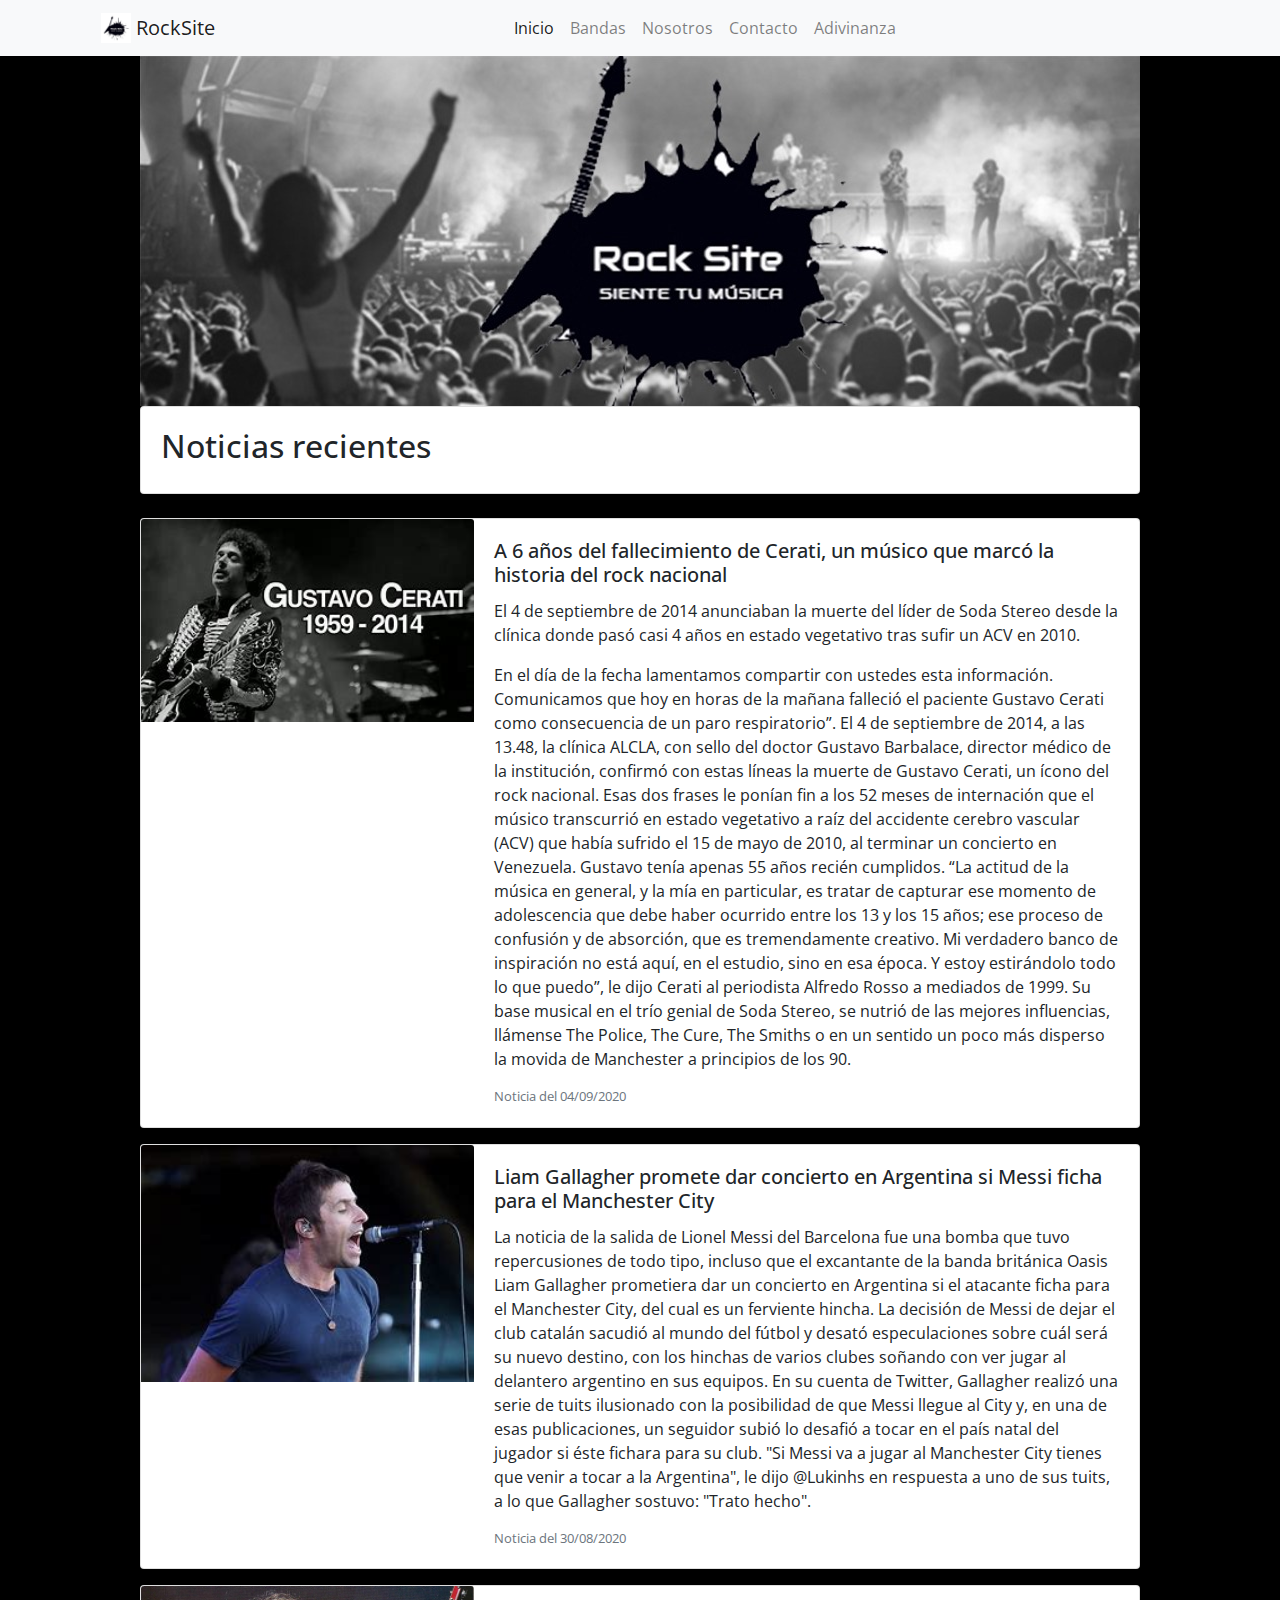
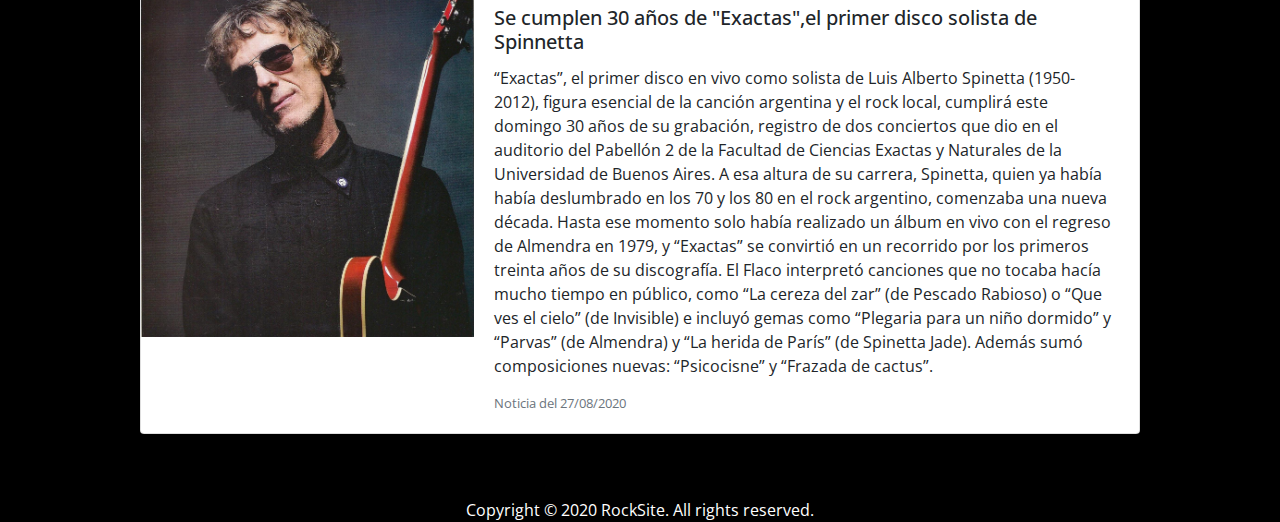
<file: RockSite Bootstrap +Adivinanza/index.html>
<html>
  <head>
    <title>Rock Site</title>
    <meta name="viewport" content="width=device-width, initial-scale=1, shrink-to-fit=no">
    <link rel="stylesheet" href="https://stackpath.bootstrapcdn.com/bootstrap/4.5.2/css/bootstrap.min.css" integrity="sha384-JcKb8q3iqJ61gNV9KGb8thSsNjpSL0n8PARn9HuZOnIxN0hoP+VmmDGMN5t9UJ0Z" crossorigin="anonymous">
    <meta lang="es-AR">
    <meta charset="utf-8">
    <link rel="icon" href="Images/Logo.ico">
    <style>
      body{
        background-color:black;
        font-family: 'Open Sans', sans-serif;
      }
    </style>
    <link href="https://fonts.googleapis.com/css2?family=Open+Sans:wght@700&display=swap" rel="stylesheet">
  </head>
  <body>
    <header class="header">
      <div class="bg-light ">
        <div class="container">
                <nav class="navbar navbar-expand-lg navbar-light">
                  <button class="navbar-toggler" type="button" data-toggle="collapse" data-target="#navbarNavAltMarkup" aria-controls="navbarNavAltMarkup" aria-expanded="false" aria-label="Toggle navigation">
                    <span class="navbar-toggler-icon"></span>
                  </button>
                  <a class="navbar-brand">
                    <img src="Images/Logo.ico" width="30" height="30" class="d-inline-block align-top" alt="Logo" loading="lazy">
                    RockSite
                  </a>
                  <div class="collapse navbar-collapse" id="navbarNavAltMarkup">
                    <div class=" navg navbar-nav w-100 justify-content-center ">
                      <a class="nav-item nav-link active" href="#">Inicio</a>
                      <a class="nav-item nav-link" href="Html/Bandas.html">Bandas</a>
                      <a class="nav-item nav-link" href="Html/Nosotros.html">Nosotros</a>
                      <a class="nav-item nav-link" href="Html/Contacto.html">Contacto</a>
                      <a class="nav-item nav-link" href="html/Adivinanza.html">Adivinanza</a>
                    </div>
                  </div>
                </nav>
          </div>
        </div>
        <div class="text-center">
          <img src="Images/Banner.jpeg" class="img-fluid" alt="Banner">
        </div>
        <div class=" mx-auto card" style="width: 1000px;">
          <div class="card-body">
            <h2>Noticias recientes</h2>
          </div>
        </div>
        <br>
        <div class="card mb-3 mx-auto" style="max-width: 1000px;">
          <div class="row no-gutters">
            <div class="col-md-4">
              <img src="Images/Cerati.jpg" class="card-img-top" alt="Cerati">
            </div>
            <div class="col-md-8">
              <div class="card-body">
                <h5 class="card-title">A 6 años del fallecimiento de Cerati, un músico que marcó la historia del rock nacional</h5>
                <p class="card-text">El 4 de septiembre de 2014 anunciaban la muerte del líder de Soda Stereo desde la clínica donde pasó casi 4 años en estado vegetativo tras sufir un ACV en 2010.
                <p class="card-text">En el día de la fecha lamentamos compartir con ustedes esta información. Comunicamos que hoy en horas de la mañana falleció el paciente Gustavo Cerati como consecuencia de un paro respiratorio”. El 4 de septiembre de 2014, a las 13.48, la clínica ALCLA, con sello del doctor Gustavo Barbalace, director médico de la institución, confirmó con estas líneas la muerte de Gustavo Cerati, un ícono del rock nacional.
                  Esas dos frases le ponían fin a los 52 meses de internación que el músico transcurrió en estado vegetativo a raíz del accidente cerebro vascular (ACV) que había sufrido el 15 de mayo de 2010, al terminar un concierto en Venezuela. Gustavo tenía apenas 55 años recién cumplidos.
                  “La actitud de la música en general, y la mía en particular, es tratar de capturar ese momento de adolescencia que debe haber ocurrido entre los 13 y los 15 años; ese proceso de confusión y de absorción, que es tremendamente creativo. Mi verdadero banco de inspiración no está aquí, en el estudio, sino en esa época. Y estoy estirándolo todo lo que puedo”, le dijo Cerati al periodista Alfredo Rosso a mediados de 1999.
                  Su base musical en el trío genial de Soda Stereo, se nutrió de las mejores influencias, llámense The Police, The Cure, The Smiths o en un sentido un poco más disperso la movida de Manchester a principios de los 90.</p>
                <p class="card-text"><small class="text-muted">Noticia del 04/09/2020</small></p>
              </div>
            </div>
          </div>
        </div>
        <div class="card mb-3 mx-auto" style="max-width: 1000px;">
          <div class="row no-gutters">
            <div class="col-md-4">
              <img src="Images/Liam.jpg" class="card-img-top" alt="Liam ex-Oasis">
            </div>
            <div class="col-md-8">
              <div class="card-body">
                <h5 class="card-title">Liam Gallagher promete dar concierto en Argentina si Messi ficha para el Manchester City</h5>
                <p class="card-text">La noticia de la salida de Lionel Messi del Barcelona fue una bomba que tuvo repercusiones de todo tipo, incluso que el excantante de la banda británica Oasis Liam Gallagher prometiera dar un concierto en Argentina si el atacante ficha para el Manchester City, del cual es un ferviente hincha.
                  La decisión de Messi de dejar el club catalán sacudió al mundo del fútbol y desató especulaciones sobre cuál será su nuevo destino, con los hinchas de varios clubes soñando con ver jugar al delantero argentino en sus equipos.
                  En su cuenta de Twitter, Gallagher realizó una serie de tuits ilusionado con la posibilidad de que Messi llegue al City y, en una de esas publicaciones, un seguidor subió lo desafió a tocar en el país natal del jugador si éste fichara para su club.
                  "Si Messi va a jugar al Manchester City tienes que venir a tocar a la Argentina", le dijo @Lukinhs en respuesta a uno de sus tuits, a lo que Gallagher sostuvo: "Trato hecho".</p>
                <p class="card-text"><small class="text-muted">Noticia del 30/08/2020</small></p>
              </div>
            </div>
          </div>
        </div>
        <div class="card mb-3 mx-auto" style="max-width: 1000px;">
          <div class="row no-gutters">
            <div class="col-md-4">
              <img src="Images/spinetta.jpg" class="card-img-top" alt="Spinnetta">
            </div>
            <div class="col-md-8">
              <div class="card-body">
                <h5 class="card-title">Se cumplen 30 años de "Exactas",el primer disco solista de Spinnetta</h5>
                <p class="card-text">“Exactas”, el primer disco en vivo como solista de Luis Alberto Spinetta (1950-2012), figura esencial de la canción argentina y el rock local, cumplirá este domingo 30 años de su grabación, registro de dos conciertos que dio en el auditorio del Pabellón 2 de la Facultad de Ciencias Exactas y Naturales de la Universidad de Buenos Aires.
                  A esa altura de su carrera, Spinetta, quien ya había había deslumbrado en los 70 y los 80 en el rock argentino, comenzaba una nueva década. Hasta ese momento solo había realizado un álbum en vivo con el regreso de Almendra en 1979, y “Exactas” se convirtió en un recorrido por los primeros treinta años de su discografía.
                  El Flaco interpretó canciones que no tocaba hacía mucho tiempo en público, como “La cereza del zar” (de Pescado Rabioso) o “Que ves el cielo” (de Invisible) e incluyó gemas como “Plegaria para un niño dormido” y “Parvas” (de Almendra) y “La herida de París” (de Spinetta Jade).
                  Además sumó composiciones nuevas: “Psicocisne” y “Frazada de cactus”.</p>
                <p class="card-text"><small class="text-muted">Noticia del 27/08/2020</small></p>
              </div>
            </div>
          </div>
        </div>
      </header>
        <script src="https://code.jquery.com/jquery-3.5.1.slim.min.js" integrity="sha384-DfXdz2htPH0lsSSs5nCTpuj/zy4C+OGpamoFVy38MVBnE+IbbVYUew+OrCXaRkfj" crossorigin="anonymous"></script>
        <script src="https://cdn.jsdelivr.net/npm/popper.js@1.16.1/dist/umd/popper.min.js" integrity="sha384-9/reFTGAW83EW2RDu2S0VKaIzap3H66lZH81PoYlFhbGU+6BZp6G7niu735Sk7lN" crossorigin="anonymous"></script>
        <script src="https://stackpath.bootstrapcdn.com/bootstrap/4.5.2/js/bootstrap.min.js" integrity="sha384-B4gt1jrGC7Jh4AgTPSdUtOBvfO8shuf57BaghqFfPlYxofvL8/KUEfYiJOMMV+rV" crossorigin="anonymous"></script>
  </body>
  <br>
  <br>
  <footer>
    <div class="footer mx-auto text-white text-center">Copyright © 2020 RockSite. All rights reserved.</div>
  </footer>
</html>
</file>
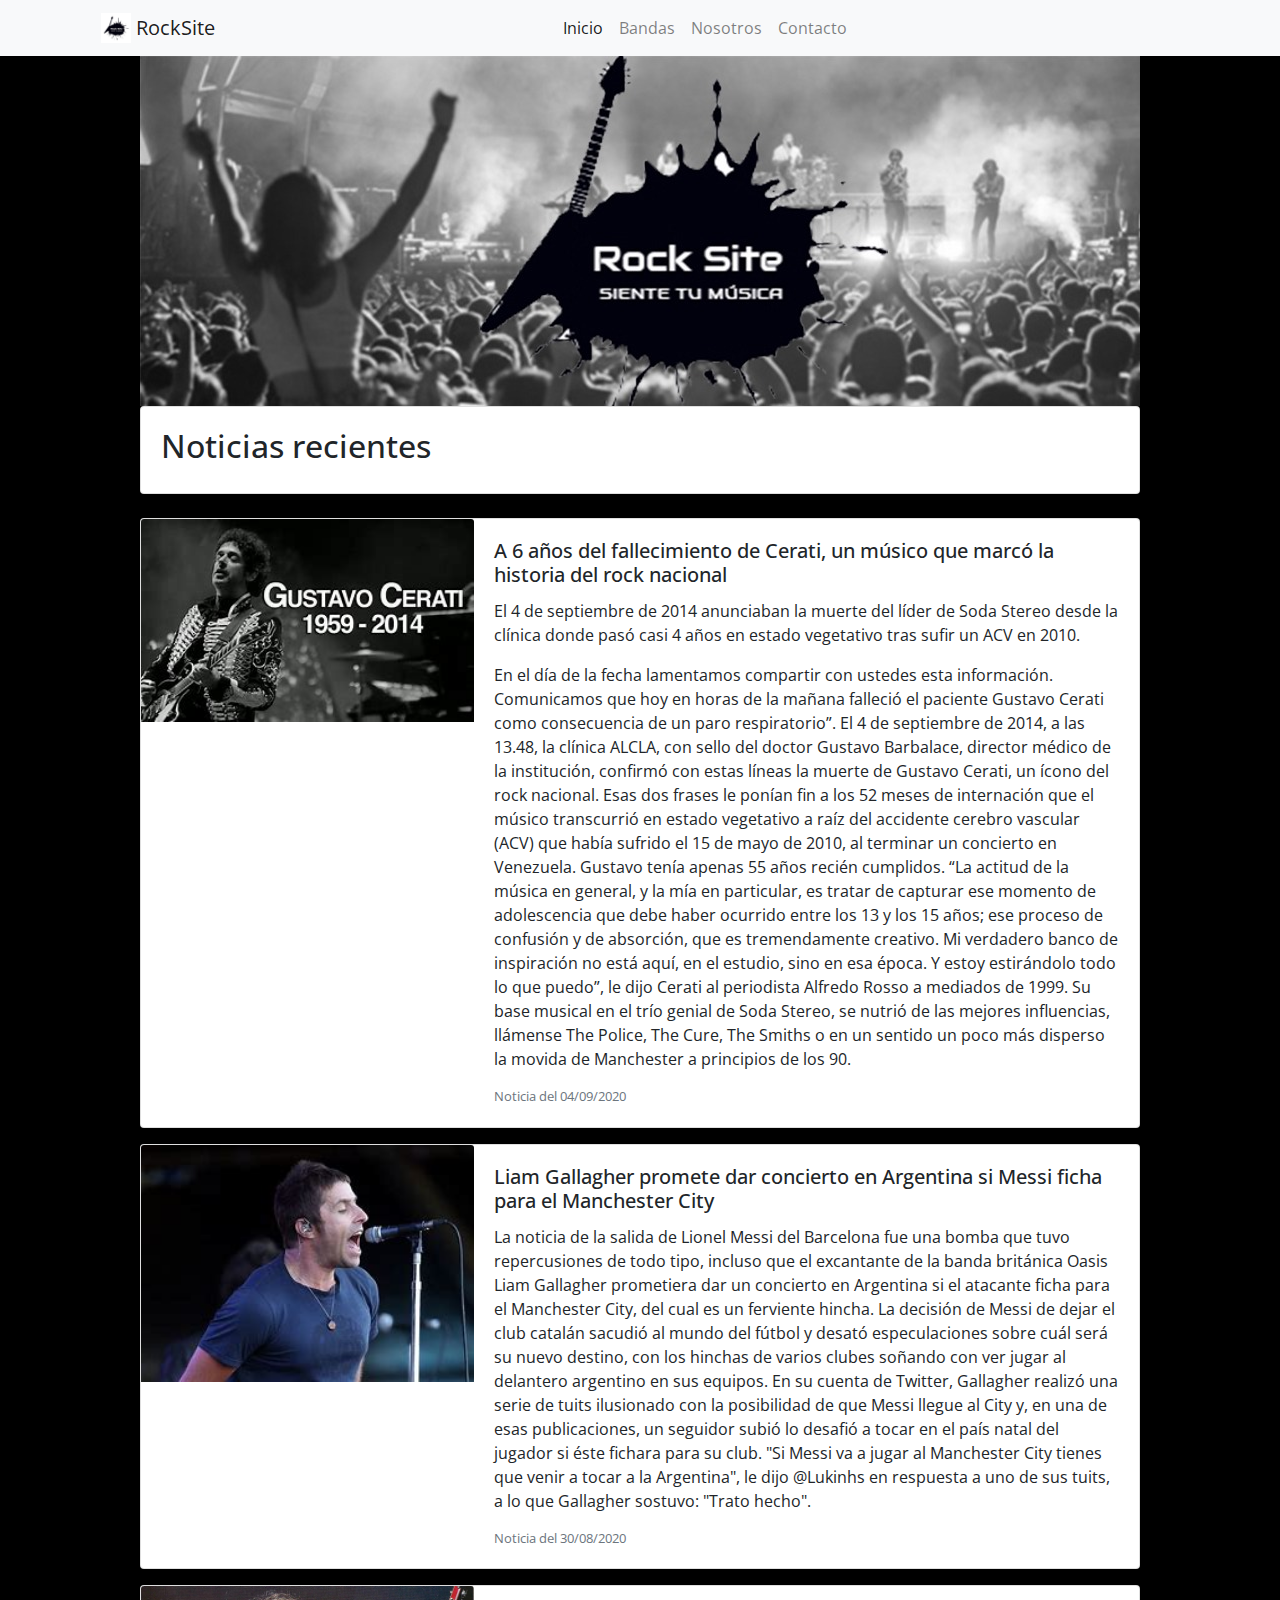
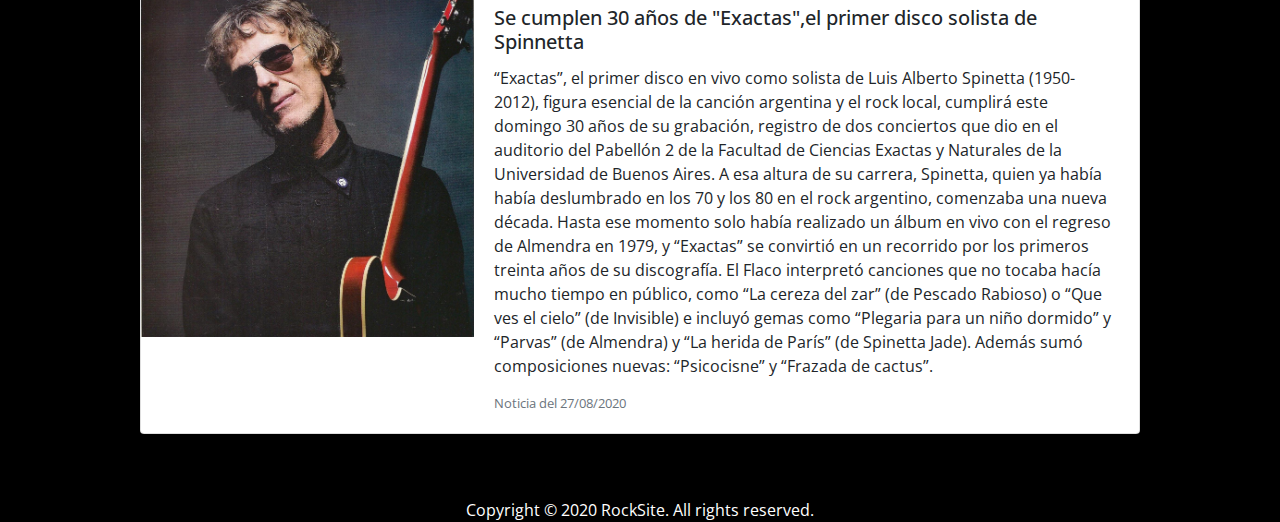
<file: RockSite Bootstrap/index.html>
<html>
  <head>
    <title>Rock Site</title>
    <meta name="viewport" content="width=device-width, initial-scale=1, shrink-to-fit=no">
    <link rel="stylesheet" href="https://stackpath.bootstrapcdn.com/bootstrap/4.5.2/css/bootstrap.min.css" integrity="sha384-JcKb8q3iqJ61gNV9KGb8thSsNjpSL0n8PARn9HuZOnIxN0hoP+VmmDGMN5t9UJ0Z" crossorigin="anonymous">
    <meta lang="es-AR">
    <meta charset="utf-8">
    <link rel="icon" href="Images/Logo.ico">
    <style>
      body{
        background-color:black;
        font-family: 'Open Sans', sans-serif;
      }
    </style>
    <link href="https://fonts.googleapis.com/css2?family=Open+Sans:wght@700&display=swap" rel="stylesheet">
  </head>
  <body>
    <header class="header">
      <div class="bg-light ">
        <div class="container">
                <nav class="navbar navbar-expand-lg navbar-light">
                  <button class="navbar-toggler" type="button" data-toggle="collapse" data-target="#navbarNavAltMarkup" aria-controls="navbarNavAltMarkup" aria-expanded="false" aria-label="Toggle navigation">
                    <span class="navbar-toggler-icon"></span>
                  </button>
                  <a class="navbar-brand">
                    <img src="Images/Logo.ico" width="30" height="30" class="d-inline-block align-top" alt="Logo" loading="lazy">
                    RockSite
                  </a>
                  <div class="collapse navbar-collapse" id="navbarNavAltMarkup">
                    <div class=" navg navbar-nav w-100 justify-content-center ">
                      <a class="nav-item nav-link active" href="#">Inicio</a>
                      <a class="nav-item nav-link" href="Html/Bandas.html">Bandas</a>
                      <a class="nav-item nav-link" href="Html/Nosotros.html">Nosotros</a>
                      <a class="nav-item nav-link" href="Html/Contacto.html">Contacto</a>
                    </div>
                  </div>
                </nav>
          </div>
        </div>
        <div class="text-center">
          <img src="Images/Banner.jpeg" class="img-fluid" alt="Banner">
        </div>
        <div class=" mx-auto card" style="width: 1000px;">
          <div class="card-body">
            <h2>Noticias recientes</h2>
          </div>
        </div>
        <br>
        <div class="card mb-3 mx-auto" style="max-width: 1000px;">
          <div class="row no-gutters">
            <div class="col-md-4">
              <img src="Images/Cerati.jpg" class="card-img-top" alt="Cerati">
            </div>
            <div class="col-md-8">
              <div class="card-body">
                <h5 class="card-title">A 6 años del fallecimiento de Cerati, un músico que marcó la historia del rock nacional</h5>
                <p class="card-text">El 4 de septiembre de 2014 anunciaban la muerte del líder de Soda Stereo desde la clínica donde pasó casi 4 años en estado vegetativo tras sufir un ACV en 2010.
                <p class="card-text">En el día de la fecha lamentamos compartir con ustedes esta información. Comunicamos que hoy en horas de la mañana falleció el paciente Gustavo Cerati como consecuencia de un paro respiratorio”. El 4 de septiembre de 2014, a las 13.48, la clínica ALCLA, con sello del doctor Gustavo Barbalace, director médico de la institución, confirmó con estas líneas la muerte de Gustavo Cerati, un ícono del rock nacional.
                  Esas dos frases le ponían fin a los 52 meses de internación que el músico transcurrió en estado vegetativo a raíz del accidente cerebro vascular (ACV) que había sufrido el 15 de mayo de 2010, al terminar un concierto en Venezuela. Gustavo tenía apenas 55 años recién cumplidos.
                  “La actitud de la música en general, y la mía en particular, es tratar de capturar ese momento de adolescencia que debe haber ocurrido entre los 13 y los 15 años; ese proceso de confusión y de absorción, que es tremendamente creativo. Mi verdadero banco de inspiración no está aquí, en el estudio, sino en esa época. Y estoy estirándolo todo lo que puedo”, le dijo Cerati al periodista Alfredo Rosso a mediados de 1999.
                  Su base musical en el trío genial de Soda Stereo, se nutrió de las mejores influencias, llámense The Police, The Cure, The Smiths o en un sentido un poco más disperso la movida de Manchester a principios de los 90.</p>
                <p class="card-text"><small class="text-muted">Noticia del 04/09/2020</small></p>
              </div>
            </div>
          </div>
        </div>
        <div class="card mb-3 mx-auto" style="max-width: 1000px;">
          <div class="row no-gutters">
            <div class="col-md-4">
              <img src="Images/Liam.jpg" class="card-img-top" alt="Liam ex-Oasis">
            </div>
            <div class="col-md-8">
              <div class="card-body">
                <h5 class="card-title">Liam Gallagher promete dar concierto en Argentina si Messi ficha para el Manchester City</h5>
                <p class="card-text">La noticia de la salida de Lionel Messi del Barcelona fue una bomba que tuvo repercusiones de todo tipo, incluso que el excantante de la banda británica Oasis Liam Gallagher prometiera dar un concierto en Argentina si el atacante ficha para el Manchester City, del cual es un ferviente hincha.
                  La decisión de Messi de dejar el club catalán sacudió al mundo del fútbol y desató especulaciones sobre cuál será su nuevo destino, con los hinchas de varios clubes soñando con ver jugar al delantero argentino en sus equipos.
                  En su cuenta de Twitter, Gallagher realizó una serie de tuits ilusionado con la posibilidad de que Messi llegue al City y, en una de esas publicaciones, un seguidor subió lo desafió a tocar en el país natal del jugador si éste fichara para su club.
                  "Si Messi va a jugar al Manchester City tienes que venir a tocar a la Argentina", le dijo @Lukinhs en respuesta a uno de sus tuits, a lo que Gallagher sostuvo: "Trato hecho".</p>
                <p class="card-text"><small class="text-muted">Noticia del 30/08/2020</small></p>
              </div>
            </div>
          </div>
        </div>
        <div class="card mb-3 mx-auto" style="max-width: 1000px;">
          <div class="row no-gutters">
            <div class="col-md-4">
              <img src="Images/spinetta.jpg" class="card-img-top" alt="Spinnetta">
            </div>
            <div class="col-md-8">
              <div class="card-body">
                <h5 class="card-title">Se cumplen 30 años de "Exactas",el primer disco solista de Spinnetta</h5>
                <p class="card-text">“Exactas”, el primer disco en vivo como solista de Luis Alberto Spinetta (1950-2012), figura esencial de la canción argentina y el rock local, cumplirá este domingo 30 años de su grabación, registro de dos conciertos que dio en el auditorio del Pabellón 2 de la Facultad de Ciencias Exactas y Naturales de la Universidad de Buenos Aires.
                  A esa altura de su carrera, Spinetta, quien ya había había deslumbrado en los 70 y los 80 en el rock argentino, comenzaba una nueva década. Hasta ese momento solo había realizado un álbum en vivo con el regreso de Almendra en 1979, y “Exactas” se convirtió en un recorrido por los primeros treinta años de su discografía.
                  El Flaco interpretó canciones que no tocaba hacía mucho tiempo en público, como “La cereza del zar” (de Pescado Rabioso) o “Que ves el cielo” (de Invisible) e incluyó gemas como “Plegaria para un niño dormido” y “Parvas” (de Almendra) y “La herida de París” (de Spinetta Jade).
                  Además sumó composiciones nuevas: “Psicocisne” y “Frazada de cactus”.</p>
                <p class="card-text"><small class="text-muted">Noticia del 27/08/2020</small></p>
              </div>
            </div>
          </div>
        </div>
      </header>
        <script src="https://code.jquery.com/jquery-3.5.1.slim.min.js" integrity="sha384-DfXdz2htPH0lsSSs5nCTpuj/zy4C+OGpamoFVy38MVBnE+IbbVYUew+OrCXaRkfj" crossorigin="anonymous"></script>
        <script src="https://cdn.jsdelivr.net/npm/popper.js@1.16.1/dist/umd/popper.min.js" integrity="sha384-9/reFTGAW83EW2RDu2S0VKaIzap3H66lZH81PoYlFhbGU+6BZp6G7niu735Sk7lN" crossorigin="anonymous"></script>
        <script src="https://stackpath.bootstrapcdn.com/bootstrap/4.5.2/js/bootstrap.min.js" integrity="sha384-B4gt1jrGC7Jh4AgTPSdUtOBvfO8shuf57BaghqFfPlYxofvL8/KUEfYiJOMMV+rV" crossorigin="anonymous"></script>
  </body>
  <br>
  <br>
  <footer>
    <div class="footer mx-auto text-white text-center">Copyright © 2020 RockSite. All rights reserved.</div>
  </footer>
</html>
</file>
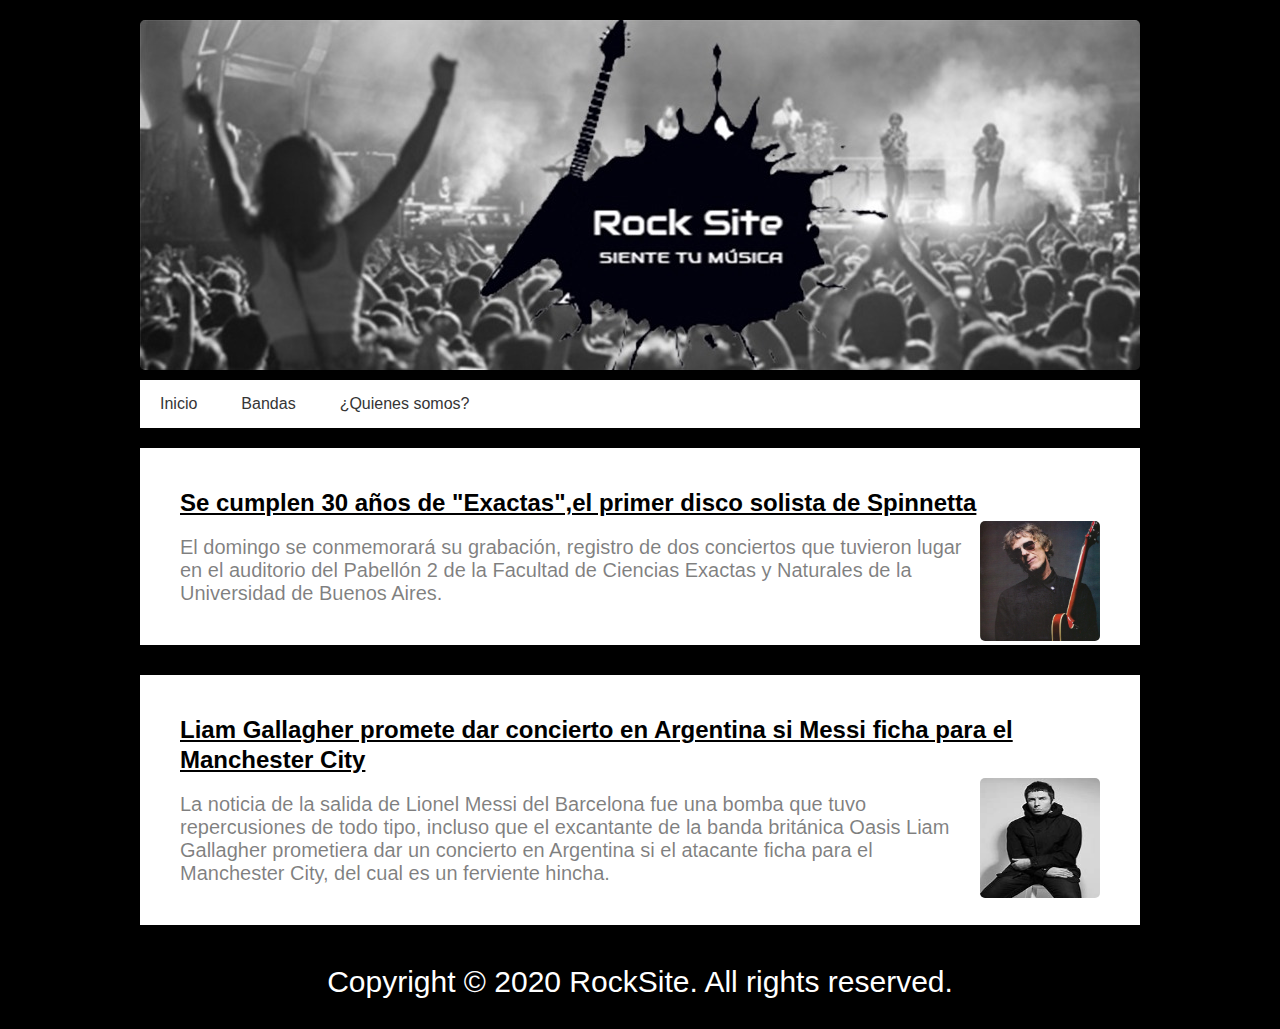
<file: RockSite/index.html>
<html>
    <head>
        <title>Rock Site</title>
        <meta lang="es-AR">
        <meta charset="utf-8">
        <meta name="viewport" content="initial-scale=1, maximum-scale=1">
        <link rel="icon" href="Images/Logo.jpeg">
        <link rel="stylesheet" type="text/css" href="css/index_styles.css"/>
    </head>
    <body>
        <header>
            <div class="banner">
                <img id="banner" src="Images/Banner.jpeg" alt="Banner" width="200">
            </div>
            <nav class="navegacion">
                <ul class="menu">
                    <li><a href="index.html" title="Inicio">Inicio</a></li>
                    <li><a href="Html/Bandas.html" title="Bandas">Bandas</a></li>
                    <li><a href="html\Nosotros.html" title="Nosotros">¿Quienes somos?</a></li>
            </nav>
        </header>
        <section class="main">
            <section class="articles">
                <article>
                    <h2 id="TituloArt">Se cumplen 30 años de "Exactas",el primer disco solista de Spinnetta</h2>
                    <br>
                    <img src="Images/spinetta.jpg" id="imag" width="120" height="120">
                    
                    
                    <p>El domingo se conmemorará su grabación, registro de dos conciertos que tuvieron lugar en el auditorio del Pabellón 2 de la Facultad de Ciencias Exactas y Naturales de la Universidad de Buenos Aires.</p>
    
                </article>
                <article>
                    <h2 id="TituloArt">Liam Gallagher promete dar concierto en Argentina si Messi ficha para el Manchester City</h2>
                    <br>
                    <img src="Images/Liam.jpg" id="imag" width="120" height="120">
    
                    <p>La noticia de la salida de Lionel Messi del Barcelona fue una bomba que tuvo repercusiones de todo tipo, incluso que el excantante de la banda británica Oasis Liam Gallagher prometiera dar un concierto en Argentina si el atacante ficha para el Manchester City, del cual es un ferviente hincha.</p>
    
                </article>
            </section>
        </section>
    </body>
    <footer>
        <div class="footer">Copyright © 2020 RockSite. All rights reserved.</div>
    </footer>
</html>
</file>
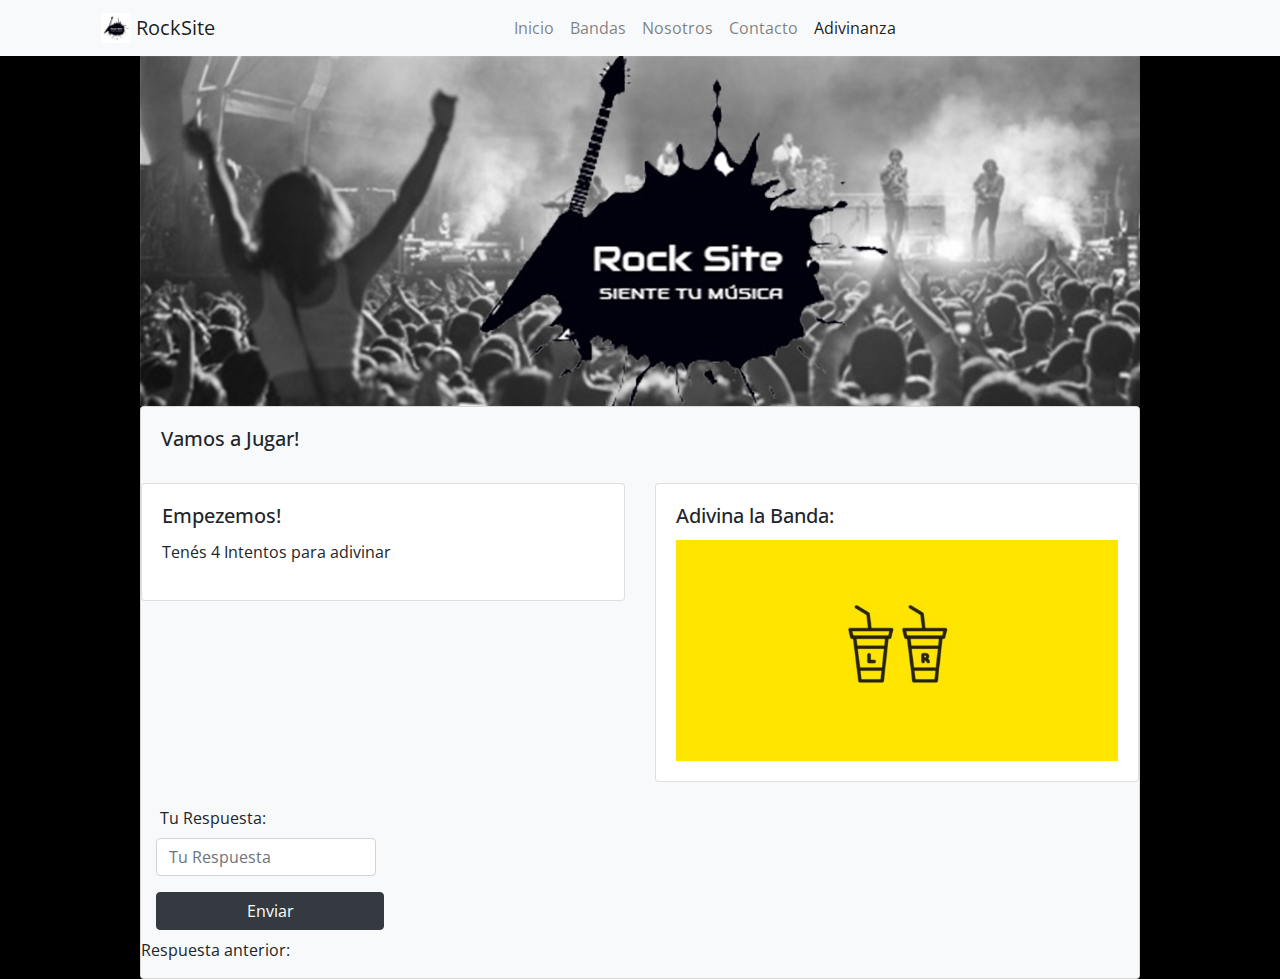
<file: RockSite Bootstrap +Adivinanza/Html/Adivinanza.html>
<html>
  <head>
    <title>Rock Site</title>
    <meta name="viewport" content="width=device-width, initial-scale=1, shrink-to-fit=no">
    <link rel="stylesheet" href="https://stackpath.bootstrapcdn.com/bootstrap/4.5.2/css/bootstrap.min.css" integrity="sha384-JcKb8q3iqJ61gNV9KGb8thSsNjpSL0n8PARn9HuZOnIxN0hoP+VmmDGMN5t9UJ0Z" crossorigin="anonymous">
    <meta lang="es-AR">
    <meta charset="utf-8">
    <link rel="icon" href="../Images/Logo.ico">
    <style>
      body{
        background-color:black;
        font-family: 'Open Sans', sans-serif;
      }
      .pista{
          display: none;
      }
      .alert-success{
          display: none;
      }
      .alert-danger{
          display: none;
      }
      #Resolucion{
          display: none;
      }
    </style>
    <link href="https://fonts.googleapis.com/css2?family=Open+Sans:wght@700&display=swap" rel="stylesheet">
  </head>
  <body>
        <header class="header">
            <div class="bg-light ">
                <div class="container">
                        <nav class="navbar navbar-expand-lg navbar-light">
                        <button class="navbar-toggler" type="button" data-toggle="collapse" data-target="#navbarNavAltMarkup" aria-controls="navbarNavAltMarkup" aria-expanded="false" aria-label="Toggle navigation">
                            <span class="navbar-toggler-icon"></span>
                        </button>
                        <a class="navbar-brand">
                            <img src="../Images/Logo.ico" width="30" height="30" class="d-inline-block align-top" alt="Logo" loading="lazy">
                            RockSite
                        </a>
                        <div class="collapse navbar-collapse" id="navbarNavAltMarkup">
                            <div class=" navg navbar-nav w-100 justify-content-center ">
                            <a class="nav-item nav-link " href="../index.html">Inicio</a>
                            <a class="nav-item nav-link" href="Bandas.html">Bandas</a>
                            <a class="nav-item nav-link" href="Nosotros.html">Nosotros</a>
                            <a class="nav-item nav-link" href="Contacto.html">Contacto</a>
                            <a class="nav-item nav-link active" href="#">Adivinanza</a>
                            </div>
                        </div>
                </nav>
                </div>
                </div>
                <div class="text-center">
                <img src="../Images/Banner.jpeg" class="img-fluid" alt="Banner">
                </div>
                <div class=" mx-auto card bg-light" style="width: 1000px;">
                    <div class="card-body">
                        <h5 class="card-title">Vamos a Jugar!</h5>
                        <p class="card-text"></p>
                    </div>
                    <div class="row">
                        <div class="col-sm-6">
                        <div class="card">
                            <div class="card-body">
                            <h5 class="card-title">Empezemos!</h5>
                            <p class="card-text">Tenés <span id="intentos">4</span> Intentos para adivinar</p>
                            <p class="card-text pista" id="pista1">Pista:Banda de Rock Argentina</p>
                            <p class="card-text pista" id="pista2">Pista:Banda exitosa durante las décadas de 1980 y 1990</p>
                            <p class="card-text pista" id="pista3">Pista:Su cantante es uno de los más importantes e influyentes de América Latina</p>
                            <p class="card-text pista" id="pista4">Pista:El logo de la banda es un circulo amarillo con dos flechas estilo disco de vinilo</p>
                            </div>
                        </div>
                        </div>
                        <div class="col-sm-6">
                            <div class="card">
                                <div class="card-body">
                                    <h5 class="card-title">Adivina la Banda:</h5>
                                    <div class="header-content-left">
                                        <img src="../Images/Adivinanza.jpg" style="width: 100%;">
                                    </div>
                                </div>
                            </div>
                        </div>
                    </div>
                    <br>
                    <form>
                        <label class="pl-1" id="Resolucion">La Banda era: Soda Stereo</label>
                        <div class="alert alert-success" id="Acertaste">
                            Acertaste! Sos una persona con buen gusto musical!!Te recomendamos escuchar El Rito de esta famosa bansa
                            <a href="https://www.youtube.com/watch?v=PzB16cBy9CA" class="btn btn-outline-secondary btn-lg mt-2" target="_blank">Hace Click para escuchar El Rito</a>
                        </div>
                        <div class="alert alert-danger" id="Erraste">
                            Fallaste Podes volver a intentarlo Haciendo Click acá.
                            <a href="Adivinanza.html" class="btn btn-outline-secondary btn-lg mt-2">Hace Click para reintentar</a>
                        </div>
                        <div class="form-group col-md-3">
                            <label class="pl-1" id="labelInput">Tu Respuesta:</label>
                            <input type="text" class="form-control" placeholder="Tu Respuesta" required id="inputRespuesta">
                        </div>
                        <div class="col-auto">
                            <input class="btn btn-dark mb-2" value="Enviar" onclick="adivinanza()" id="boton">
                        </div>
                        <span>Respuesta anterior: </span><label id="Respuestas"></label>
                    </form>
            </div>
        </header>
        <script src="https://code.jquery.com/jquery-3.5.1.slim.min.js" integrity="sha384-DfXdz2htPH0lsSSs5nCTpuj/zy4C+OGpamoFVy38MVBnE+IbbVYUew+OrCXaRkfj" crossorigin="anonymous"></script>
        <script src="https://cdn.jsdelivr.net/npm/popper.js@1.16.1/dist/umd/popper.min.js" integrity="sha384-9/reFTGAW83EW2RDu2S0VKaIzap3H66lZH81PoYlFhbGU+6BZp6G7niu735Sk7lN" crossorigin="anonymous"></script>
        <script src="https://stackpath.bootstrapcdn.com/bootstrap/4.5.2/js/bootstrap.min.js" integrity="sha384-B4gt1jrGC7Jh4AgTPSdUtOBvfO8shuf57BaghqFfPlYxofvL8/KUEfYiJOMMV+rV" crossorigin="anonymous"></script>
        <script src="../js/script.js"></script>
    </body>
</html>
</file>
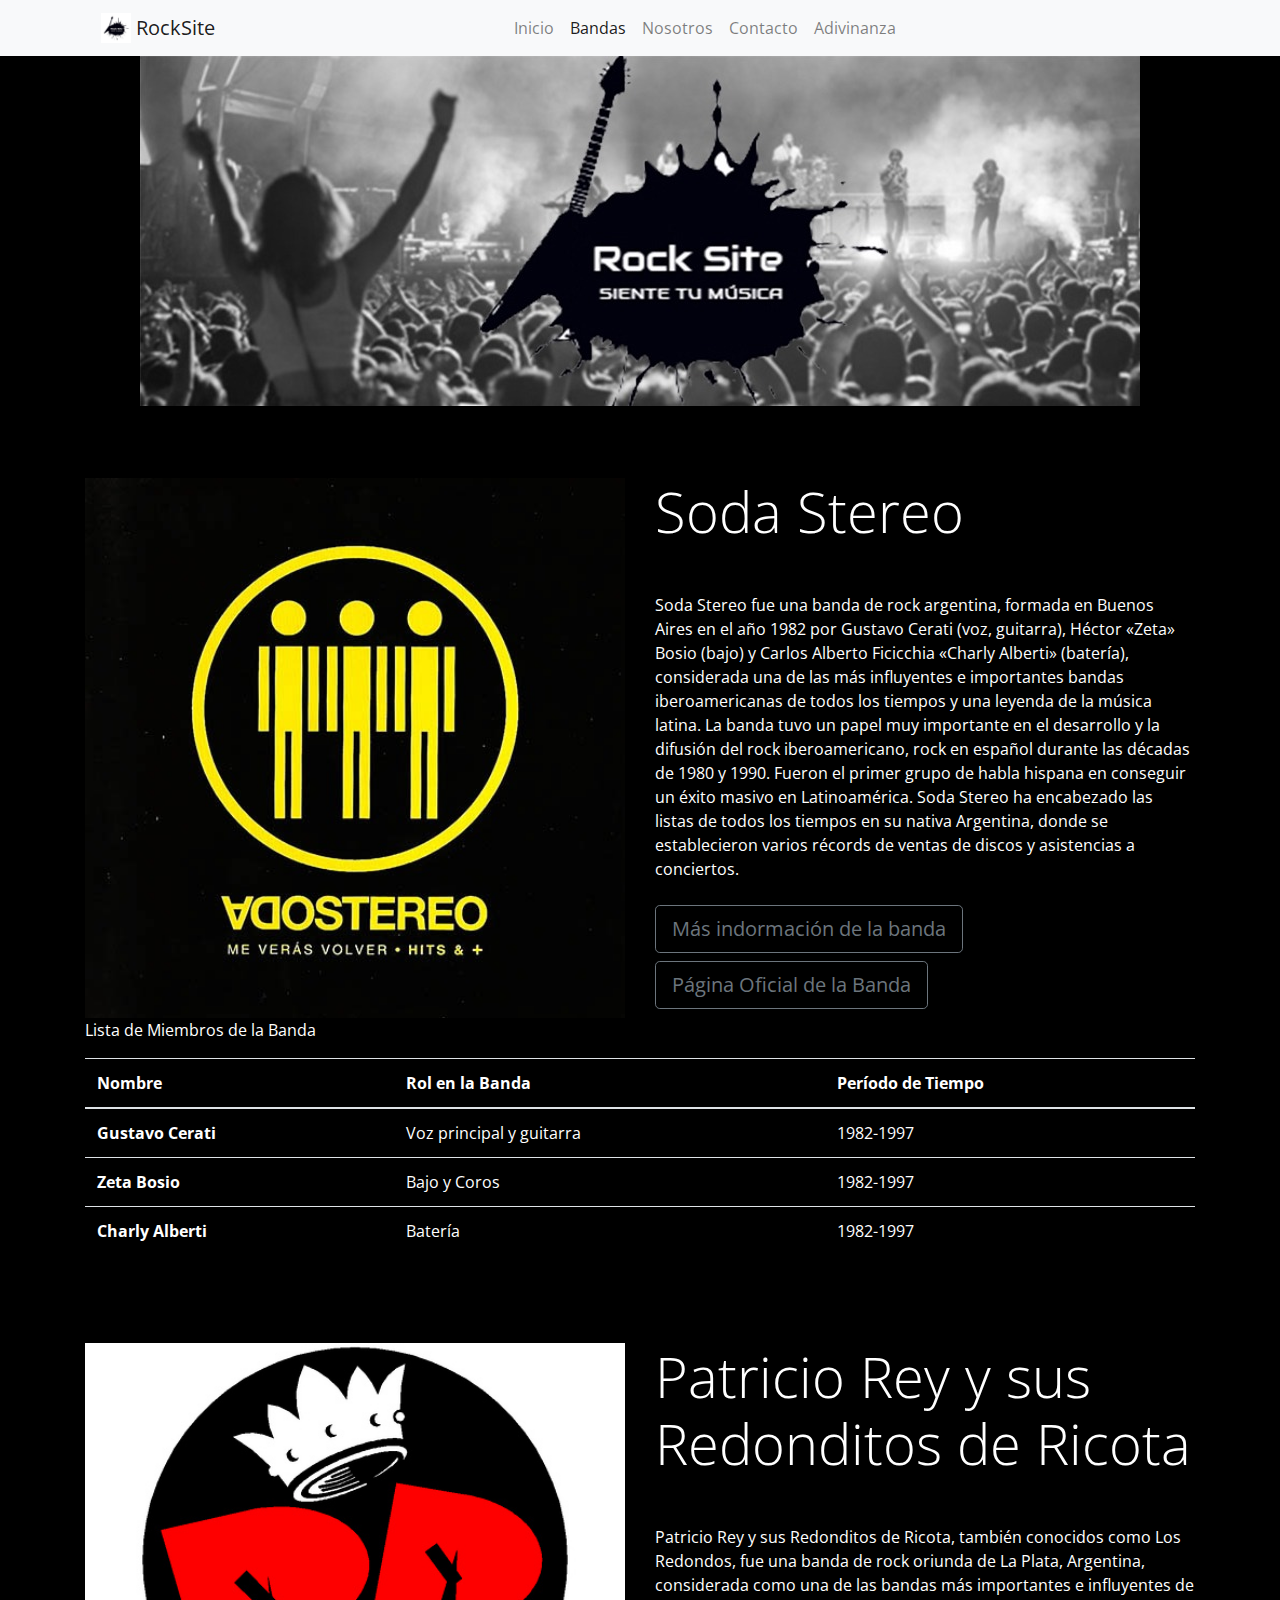
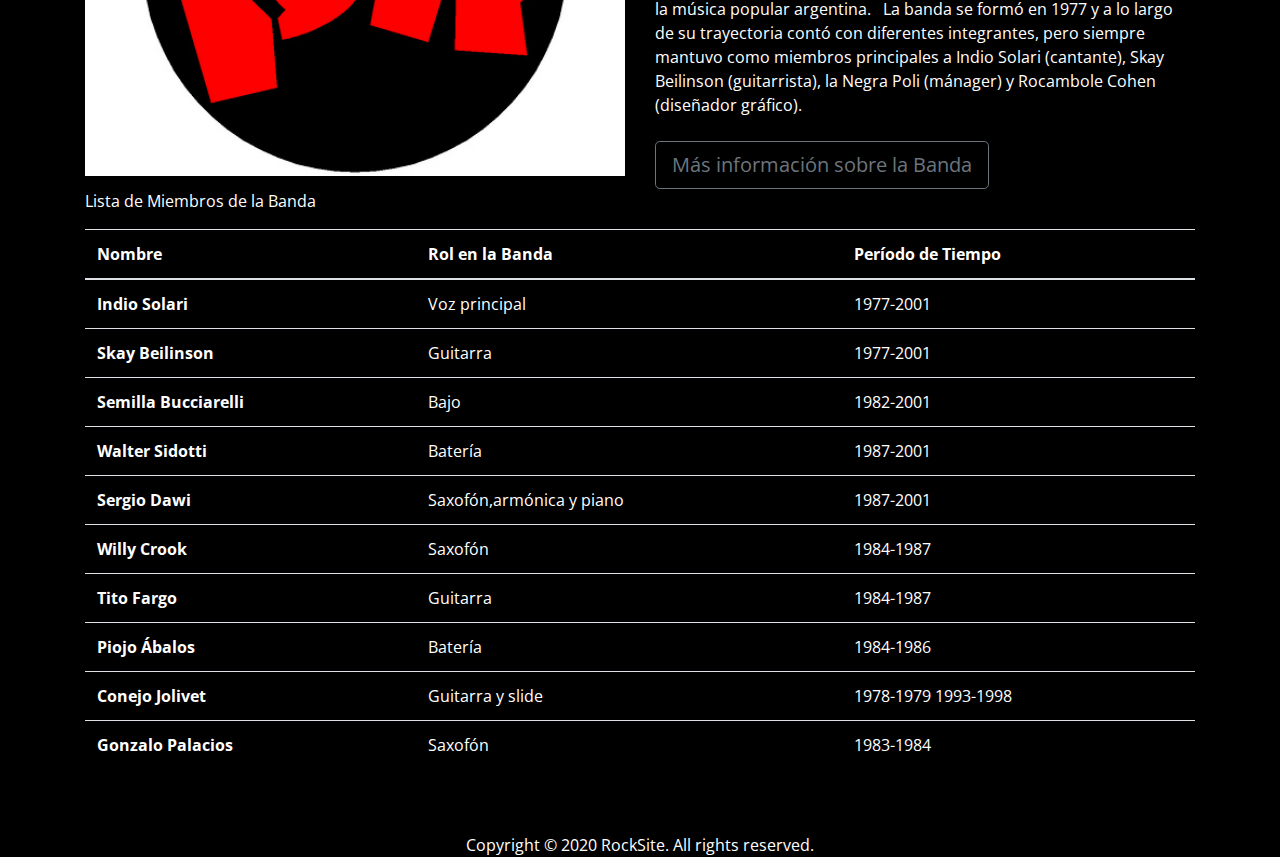
<file: RockSite Bootstrap +Adivinanza/Html/Bandas.html>
<!doctype html>
<html>
    <head>
        <title>Rock Site</title>
        <meta name="viewport" content="width=device-width, initial-scale=1, shrink-to-fit=no">
        <link rel="stylesheet" href="https://stackpath.bootstrapcdn.com/bootstrap/4.5.2/css/bootstrap.min.css" integrity="sha384-JcKb8q3iqJ61gNV9KGb8thSsNjpSL0n8PARn9HuZOnIxN0hoP+VmmDGMN5t9UJ0Z" crossorigin="anonymous">
        <meta lang="es-AR">
        <meta charset="utf-8">
        <link rel="icon" href="../Images/Logo.ico">
        <style>
          body{
            background-color:black;
            font-family: 'Open Sans', sans-serif;
          }
        </style>
        <link href="https://fonts.googleapis.com/css2?family=Open+Sans:wght@700&display=swap" rel="stylesheet">
    </head>
    <body>
      <header class="header">
            <div class="bg-light">
                <div class="container">
                    <nav class="navbar navbar-expand-lg navbar-light">
                        <button class="navbar-toggler" type="button" data-toggle="collapse" data-target="#navbarNavAltMarkup" aria-controls="navbarNavAltMarkup" aria-expanded="false" aria-label="Toggle navigation">
                            <span class="navbar-toggler-icon"></span>
                        </button>
                        <a class="navbar-brand">
                            <img src="../Images/Logo.ico" width="30" height="30" class="d-inline-block align-top" alt="Logo" loading="lazy">
                        RockSite
                        </a>
                        <div class="collapse navbar-collapse" id="navbarNavAltMarkup">
                            <div class=" navg navbar-nav w-100 justify-content-center ">
                                <a class="nav-item nav-link " href="../index.html">Inicio</a>
                                <a class="nav-item nav-link active" href="#">Bandas</a>
                                <a class="nav-item nav-link" href="Nosotros.html">Nosotros</a>
                                <a class="nav-item nav-link" href="Contacto.html">Contacto</a>
                                <a class="nav-item nav-link" href="Adivinanza.html">Adivinanza</a>
                            </div>
                        </div>
                    </nav>
                </div>
            </div>
            <div class="text-center">
                <img src="../Images/Banner.jpeg" class="img-fluid" alt="Banner">
            </div>
            <br>
            <div class="container mt-5">
                <div class="row">
                    <div class="col-md-6">
                        <div class="header-content-left">
                            <img src="../Images/Soda.jpeg" style="width: 100%;">
                        </div>
                    </div>
                    <div class="col-md-6">
                        <div class="header-content-right">
                            <h1 class="display-4 text-white">Soda Stereo</h1>
                            <p class="mt-5 text-white">Soda Stereo fue una banda de rock argentina, formada en Buenos Aires en el año 1982 por Gustavo Cerati (voz, guitarra), Héctor «Zeta» Bosio (bajo) y Carlos Alberto Ficicchia «Charly Alberti» (batería), considerada una de las más influyentes e importantes bandas iberoamericanas de todos los tiempos y una leyenda de la música latina. La banda tuvo un papel muy importante en el desarrollo y la difusión del rock iberoamericano, rock en español durante las décadas de 1980 y 1990. Fueron el primer grupo de habla hispana en conseguir un éxito masivo en Latinoamérica. Soda Stereo ha encabezado las listas de todos los tiempos en su nativa Argentina, donde se establecieron varios récords de ventas de discos y asistencias a conciertos.</p>
                            <a href="https://es.wikipedia.org/wiki/Soda_Stereo" class="btn btn-outline-secondary btn-lg mt-2" target="_blank">Más indormación de la banda</a>
                            <a href="https://www.sodastereo.com/" class="btn btn-outline-secondary btn-lg mt-2" target="_blank">Página Oficial de la Banda</a>
                        </div>
                    </div>
                </div>
                <caption><p class="text-white">Lista de Miembros de la Banda</p> </caption>
                <div class="table-responsive">
                    <table class="table" style="color: white;">
                        <thead>
                        <tr>
                          <th scope="col">Nombre</th>
                          <th scope="col">Rol en la Banda</th>
                          <th scope="col">Período de Tiempo</th>
                        </tr>
                      </thead>
                      <tbody>
                        <tr>
                          <th scope="row">Gustavo Cerati</th>
                          <td>Voz principal y guitarra</td>
                          <td>1982-1997</td>
                        </tr>
                        <tr>
                            <th scope="row">Zeta Bosio</th>
                            <td>Bajo y Coros</td>
                            <td>1982-1997</td>
                        </tr>
                        <tr>
                            <th scope="row">Charly Alberti</th>
                            <td>Batería</td>
                            <td>1982-1997</td>
                        </tr>
                      </tbody>
                    </table>
                  </div>
            </div>
            <br>
            <div class="container mt-5">
                <div class="row">
                    <div class="col-md-6">
                        <div class="header-content-left">
                            <img src="../Images/Redondos.jpeg" style="width: 100%;">
                        </div>
                    </div>
                    <div class="col-md-6">
                        <div class="header-content-right">
                            <h1 class="display-4 text-white">Patricio Rey y sus Redonditos de Ricota</h1>
                            <p class="mt-5 text-white">Patricio Rey y sus Redonditos de Ricota, también conocidos como Los Redondos, fue una banda de rock oriunda de La Plata, Argentina, considerada como una de las bandas más importantes e influyentes de la música popular argentina. ​ ​ La banda se formó en 1977 y a lo largo de su trayectoria contó con diferentes integrantes, pero siempre mantuvo como miembros principales a Indio Solari (cantante), Skay Beilinson (guitarrista), la Negra Poli (mánager) y Rocambole Cohen (diseñador gráfico).</p>
                            <a href="https://es.wikipedia.org/wiki/Patricio_Rey_y_sus_Redonditos_de_Ricota" class="btn btn-outline-secondary btn-lg mt-2" target="_blank">Más información sobre la Banda</a>
                        </div>
                    </div>
                </div>
                <caption><p class="text-white">Lista de Miembros de la Banda</p> </caption>
                <div class="table-responsive">
                    <table class="table" style="color: white;">
                        <thead>
                        <tr>
                          <th scope="col">Nombre</th>
                          <th scope="col">Rol en la Banda</th>
                          <th scope="col">Período de Tiempo</th>
                        </tr>
                      </thead>
                      <tbody>
                        <tr>
                            <th scope="row">Indio Solari</th>
                            <td>Voz principal</td>
                            <td>1977-2001</td>
                        </tr>
                        <tr>
                            <th scope="row">Skay Beilinson</th>
                            <td>Guitarra</td>
                            <td>1977-2001</td>
                        </tr>
                        <tr>
                            <th scope="row">Semilla Bucciarelli</th>
                            <td>Bajo</td>
                            <td>1982-2001</td>
                        </tr>
                        <tr>
                            <th scope="row">Walter Sidotti</th>
                            <td>Batería</td>
                            <td>1987-2001</td>
                        </tr>
                        <tr>
                            <th scope="row">Sergio Dawi</th>
                            <td>Saxofón,armónica y piano</td>
                            <td>1987-2001</td>
                        </tr>
                        <tr>
                            <th scope="row">Willy Crook</th>
                            <td>Saxofón</td>
                            <td>1984-1987</td>
                        </tr>
                        <tr>
                            <th scope="row">Tito Fargo</th>
                            <td>Guitarra</td>
                            <td>1984-1987</td>
                        </tr>
                        <tr>
                            <th scope="row">Piojo Ábalos</th>
                            <td>Batería</td>
                            <td>1984-1986</td>
                        </tr>
                        <tr>
                            <th scope="row">Conejo Jolivet</th>
                            <td>Guitarra y slide</td>
                            <td>1978-1979 1993-1998</td>
                        </tr>
                        <tr>
                            <th scope="row">Gonzalo Palacios</th>
                            <td>Saxofón</td>
                            <td>1983-1984</td>
                        </tr>
                      </tbody>
                    </table>
                  </div>
            </div>
        </header>
        <script src="https://code.jquery.com/jquery-3.5.1.slim.min.js" integrity="sha384-DfXdz2htPH0lsSSs5nCTpuj/zy4C+OGpamoFVy38MVBnE+IbbVYUew+OrCXaRkfj" crossorigin="anonymous"></script>
        <script src="https://cdn.jsdelivr.net/npm/popper.js@1.16.1/dist/umd/popper.min.js" integrity="sha384-9/reFTGAW83EW2RDu2S0VKaIzap3H66lZH81PoYlFhbGU+6BZp6G7niu735Sk7lN" crossorigin="anonymous"></script>
        <script src="https://stackpath.bootstrapcdn.com/bootstrap/4.5.2/js/bootstrap.min.js" integrity="sha384-B4gt1jrGC7Jh4AgTPSdUtOBvfO8shuf57BaghqFfPlYxofvL8/KUEfYiJOMMV+rV" crossorigin="anonymous"></script>
    </body>
    <br>
    <br>
    <footer>
      <div class="footer mx-auto text-white text-center">Copyright © 2020 RockSite. All rights reserved.</div>
    </footer>
</html>
</file>
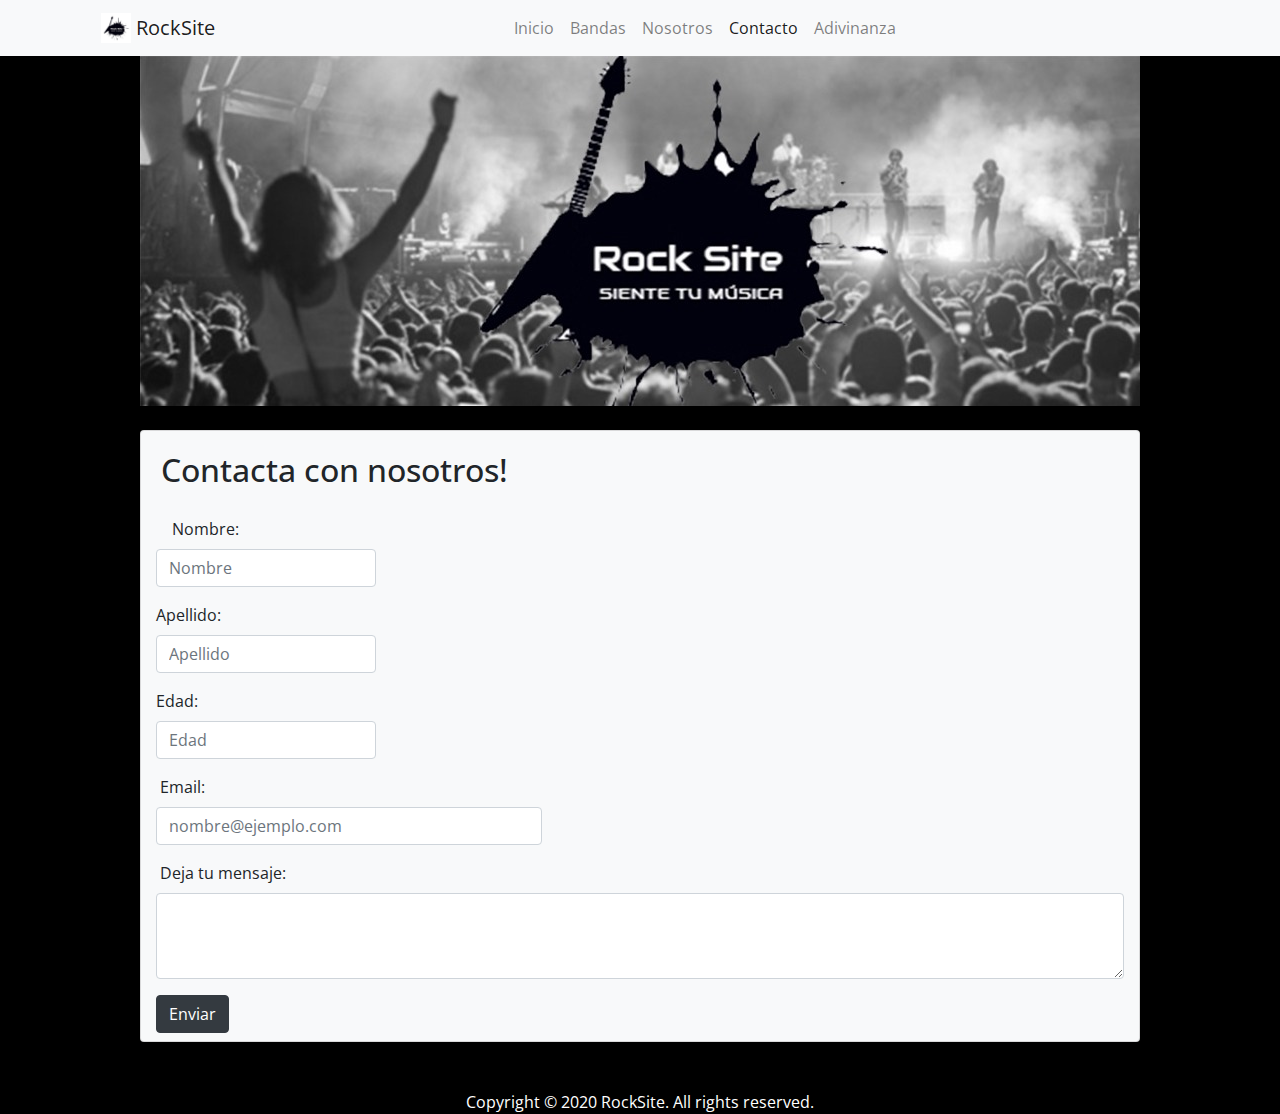
<file: RockSite Bootstrap +Adivinanza/Html/Contacto.html>
<!doctype html>
<html>
    <head>
        <title>Rock Site</title>
        <meta name="viewport" content="width=device-width, initial-scale=1, shrink-to-fit=no">
        <link rel="stylesheet" href="https://stackpath.bootstrapcdn.com/bootstrap/4.5.2/css/bootstrap.min.css" integrity="sha384-JcKb8q3iqJ61gNV9KGb8thSsNjpSL0n8PARn9HuZOnIxN0hoP+VmmDGMN5t9UJ0Z" crossorigin="anonymous">
        <meta lang="es-AR">
        <meta charset="utf-8">
        <link rel="icon" href="../Images/Logo.ico">
        <style>
          body{
            background-color:black;
            font-family: 'Open Sans', sans-serif;
          }
        </style>
        <link href="https://fonts.googleapis.com/css2?family=Open+Sans:wght@700&display=swap" rel="stylesheet">
	</head>
	<body>
		<header class="header">
			<div class="bg-light">
                <div class="container">
                    <nav class="navbar navbar-expand-lg navbar-light">
                        <button class="navbar-toggler" type="button" data-toggle="collapse" data-target="#navbarNavAltMarkup" aria-controls="navbarNavAltMarkup" aria-expanded="false" aria-label="Toggle navigation">
                            <span class="navbar-toggler-icon"></span>
                        </button>
                        <a class="navbar-brand">
                            <img src="../Images/Logo.ico" width="30" height="30" class="d-inline-block align-top" alt="Logo" loading="lazy">
                        RockSite
                        </a>
                        <div class="collapse navbar-collapse" id="navbarNavAltMarkup">
                            <div class=" navg navbar-nav w-100 justify-content-center ">
                                <a class="nav-item nav-link " href="../index.html">Inicio</a>
                                <a class="nav-item nav-link" href="Bandas.html">Bandas</a>
                                <a class="nav-item nav-link" href="Nosotros.html">Nosotros</a>
                                <a class="nav-item nav-link active" href="#">Contacto</a>
                                <a class="nav-item nav-link" href="Adivinanza.html">Adivinanza</a>
                            </div>
                        </div>
                    </nav>
                </div>
            </div>
            <div class="text-center">
                <img src="../Images/Banner.jpeg" class="img-fluid" alt="Banner">
			</div>
            <br>
            <div class="mx-auto card bg-light" style="width: 1000px;">
                <div class="card-body">
                  <h2>Contacta con nosotros!</h2>
                </div>
                <form method="POST" action=""> 
                    <div class="form-group col-md-3">
                        <label for="inputNombre" class="pl-3">Nombre:</label>
                        <input type="text" class="form-control" placeholder="Nombre" required>
                    </div>
                    <div class="form-group col-md-3">
                        <label for="inputApellido">Apellido:</label>
                        <input type="text" class="form-control" placeholder="Apellido" required>
                    </div>
                    <div class="form-group col-md-3">
                        <label for="inputEdad">Edad:</label>
                        <input type="text" class="form-control" placeholder="Edad" required>
                    </div>
                    <div class="form-group col-md-5">
                        <label for="exampleFormControlInput1" class="pl-1">Email:</label>
                        <input type="email" class="form-control" id="exampleFormControlInput1" placeholder="nombre@ejemplo.com" required>
                    </div>
                    <div class="form-group col-md-12">
                        <label for="exampleFormControlTextarea1"class="pl-1">Deja tu mensaje:</label>
                        <textarea class="form-control" id="exampleFormControlTextarea1" rows="3" required></textarea>
                    </div>
                    <div class="col-auto">
                        <input type="submit" class="btn btn-dark mb-2" value="Enviar">
                    </div>
                </form>
            </div>
		</header>
		<script src="https://code.jquery.com/jquery-3.5.1.slim.min.js" integrity="sha384-DfXdz2htPH0lsSSs5nCTpuj/zy4C+OGpamoFVy38MVBnE+IbbVYUew+OrCXaRkfj" crossorigin="anonymous"></script>
        <script src="https://cdn.jsdelivr.net/npm/popper.js@1.16.1/dist/umd/popper.min.js" integrity="sha384-9/reFTGAW83EW2RDu2S0VKaIzap3H66lZH81PoYlFhbGU+6BZp6G7niu735Sk7lN" crossorigin="anonymous"></script>
        <script src="https://stackpath.bootstrapcdn.com/bootstrap/4.5.2/js/bootstrap.min.js" integrity="sha384-B4gt1jrGC7Jh4AgTPSdUtOBvfO8shuf57BaghqFfPlYxofvL8/KUEfYiJOMMV+rV" crossorigin="anonymous"></script>
    </body>
	<br>
	<br>
	<footer>
		<div class="footer mx-auto text-white text-center">Copyright © 2020 RockSite. All rights reserved.</div>
    </footer>
</html>
</file>
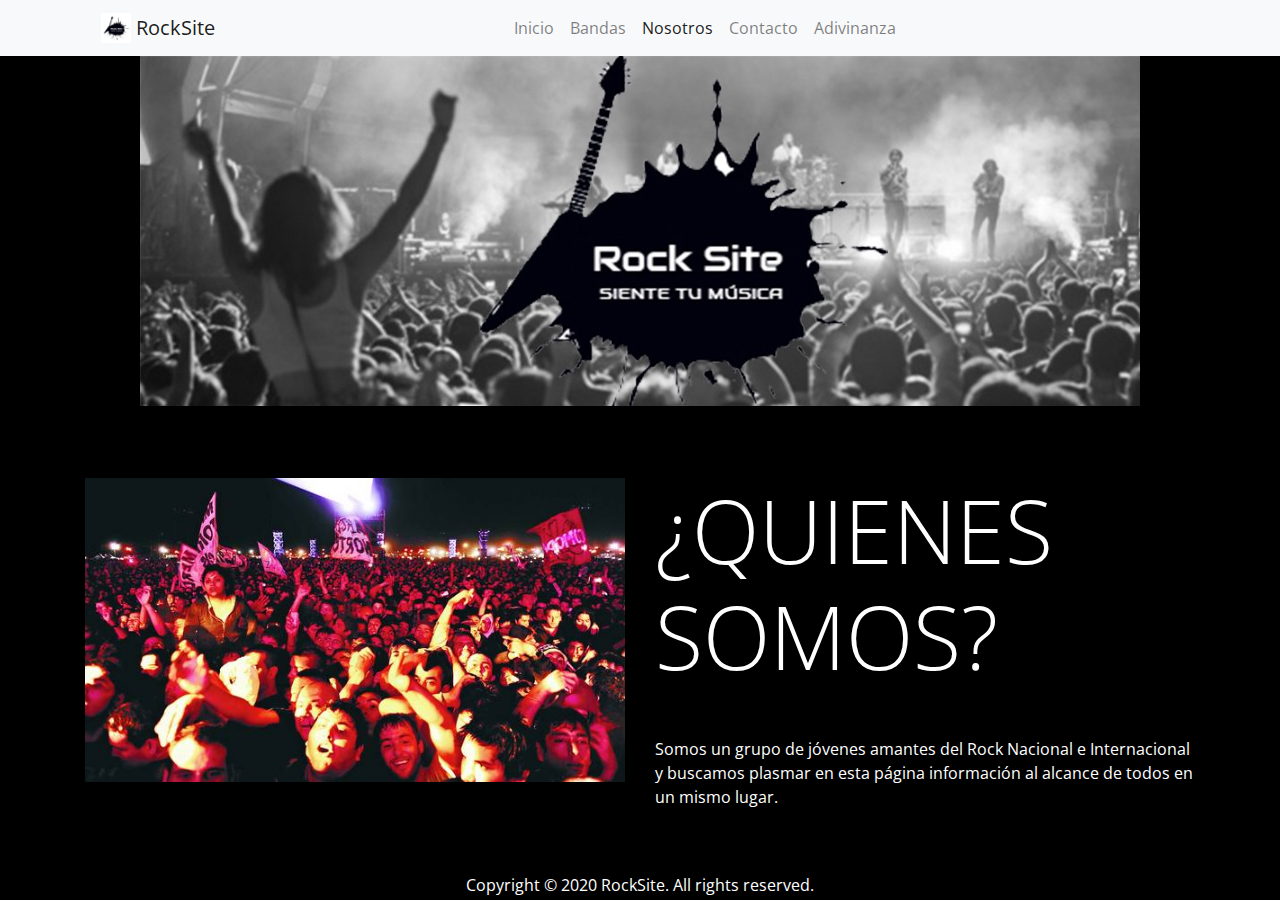
<file: RockSite Bootstrap +Adivinanza/Html/Nosotros.html>
<!doctype html>
<html>
	<head>
        <title>Rock Site</title>
        <meta name="viewport" content="width=device-width, initial-scale=1, shrink-to-fit=no">
        <link rel="stylesheet" href="https://stackpath.bootstrapcdn.com/bootstrap/4.5.2/css/bootstrap.min.css" integrity="sha384-JcKb8q3iqJ61gNV9KGb8thSsNjpSL0n8PARn9HuZOnIxN0hoP+VmmDGMN5t9UJ0Z" crossorigin="anonymous">
        <meta lang="es-AR">
        <meta charset="utf-8">
        <link rel="icon" href="../Images/Logo.ico">
        <style>
          body{
            background-color:black;
            font-family: 'Open Sans', sans-serif;
          }
        </style>
        <link href="https://fonts.googleapis.com/css2?family=Open+Sans:wght@700&display=swap" rel="stylesheet">
	</head>
	<body>
		<header class="header">
			<div class="bg-light">
                <div class="container">
                    <nav class="navbar navbar-expand-lg navbar-light">
                        <button class="navbar-toggler" type="button" data-toggle="collapse" data-target="#navbarNavAltMarkup" aria-controls="navbarNavAltMarkup" aria-expanded="false" aria-label="Toggle navigation">
                            <span class="navbar-toggler-icon"></span>
                        </button>
                        <a class="navbar-brand">
                            <img src="../Images/Logo.ico" width="30" height="30" class="d-inline-block align-top" alt="Logo" loading="lazy">
                        RockSite
                        </a>
                        <div class="collapse navbar-collapse" id="navbarNavAltMarkup">
                            <div class=" navg navbar-nav w-100 justify-content-center ">
                                <a class="nav-item nav-link " href="../index.html">Inicio</a>
                                <a class="nav-item nav-link" href="Bandas.html">Bandas</a>
                                <a class="nav-item nav-link active" href="#">Nosotros</a>
                                <a class="nav-item nav-link" href="Contacto.html">Contacto</a>
                                <a class="nav-item nav-link" href="Adivinanza.html">Adivinanza</a>
                            </div>
                        </div>
                    </nav>
                </div>
            </div>
            <div class="text-center">
                <img src="../Images/Banner.jpeg" class="img-fluid" alt="Banner">
			</div>
			<br>
            <div class="container mt-5">
                <div class="row">
                    <div class="col-md-6">
                        <div class="header-content-left">
                            <img src="../Images/Pogo.jpg" style="width: 100%;">
                        </div>
                    </div>
                    <div class="col-md-6">
                        <div class="header-content-right">
                            <h1 class="display-2 text-white">¿QUIENES SOMOS?</h1>
							<p class="mt-5 text-white">Somos un grupo de jóvenes amantes del Rock Nacional e Internacional y buscamos plasmar en esta página información al alcance de todos en un mismo lugar.</p>
                        </div>
                    </div>
				</div>
			</div>
		</header>
		<script src="https://code.jquery.com/jquery-3.5.1.slim.min.js" integrity="sha384-DfXdz2htPH0lsSSs5nCTpuj/zy4C+OGpamoFVy38MVBnE+IbbVYUew+OrCXaRkfj" crossorigin="anonymous"></script>
        <script src="https://cdn.jsdelivr.net/npm/popper.js@1.16.1/dist/umd/popper.min.js" integrity="sha384-9/reFTGAW83EW2RDu2S0VKaIzap3H66lZH81PoYlFhbGU+6BZp6G7niu735Sk7lN" crossorigin="anonymous"></script>
        <script src="https://stackpath.bootstrapcdn.com/bootstrap/4.5.2/js/bootstrap.min.js" integrity="sha384-B4gt1jrGC7Jh4AgTPSdUtOBvfO8shuf57BaghqFfPlYxofvL8/KUEfYiJOMMV+rV" crossorigin="anonymous"></script>
	</body>
	<br>
	<br>
	<footer>
		<div class="footer mx-auto text-white text-center">Copyright © 2020 RockSite. All rights reserved.</div>
	</footer>
</html>
</file>
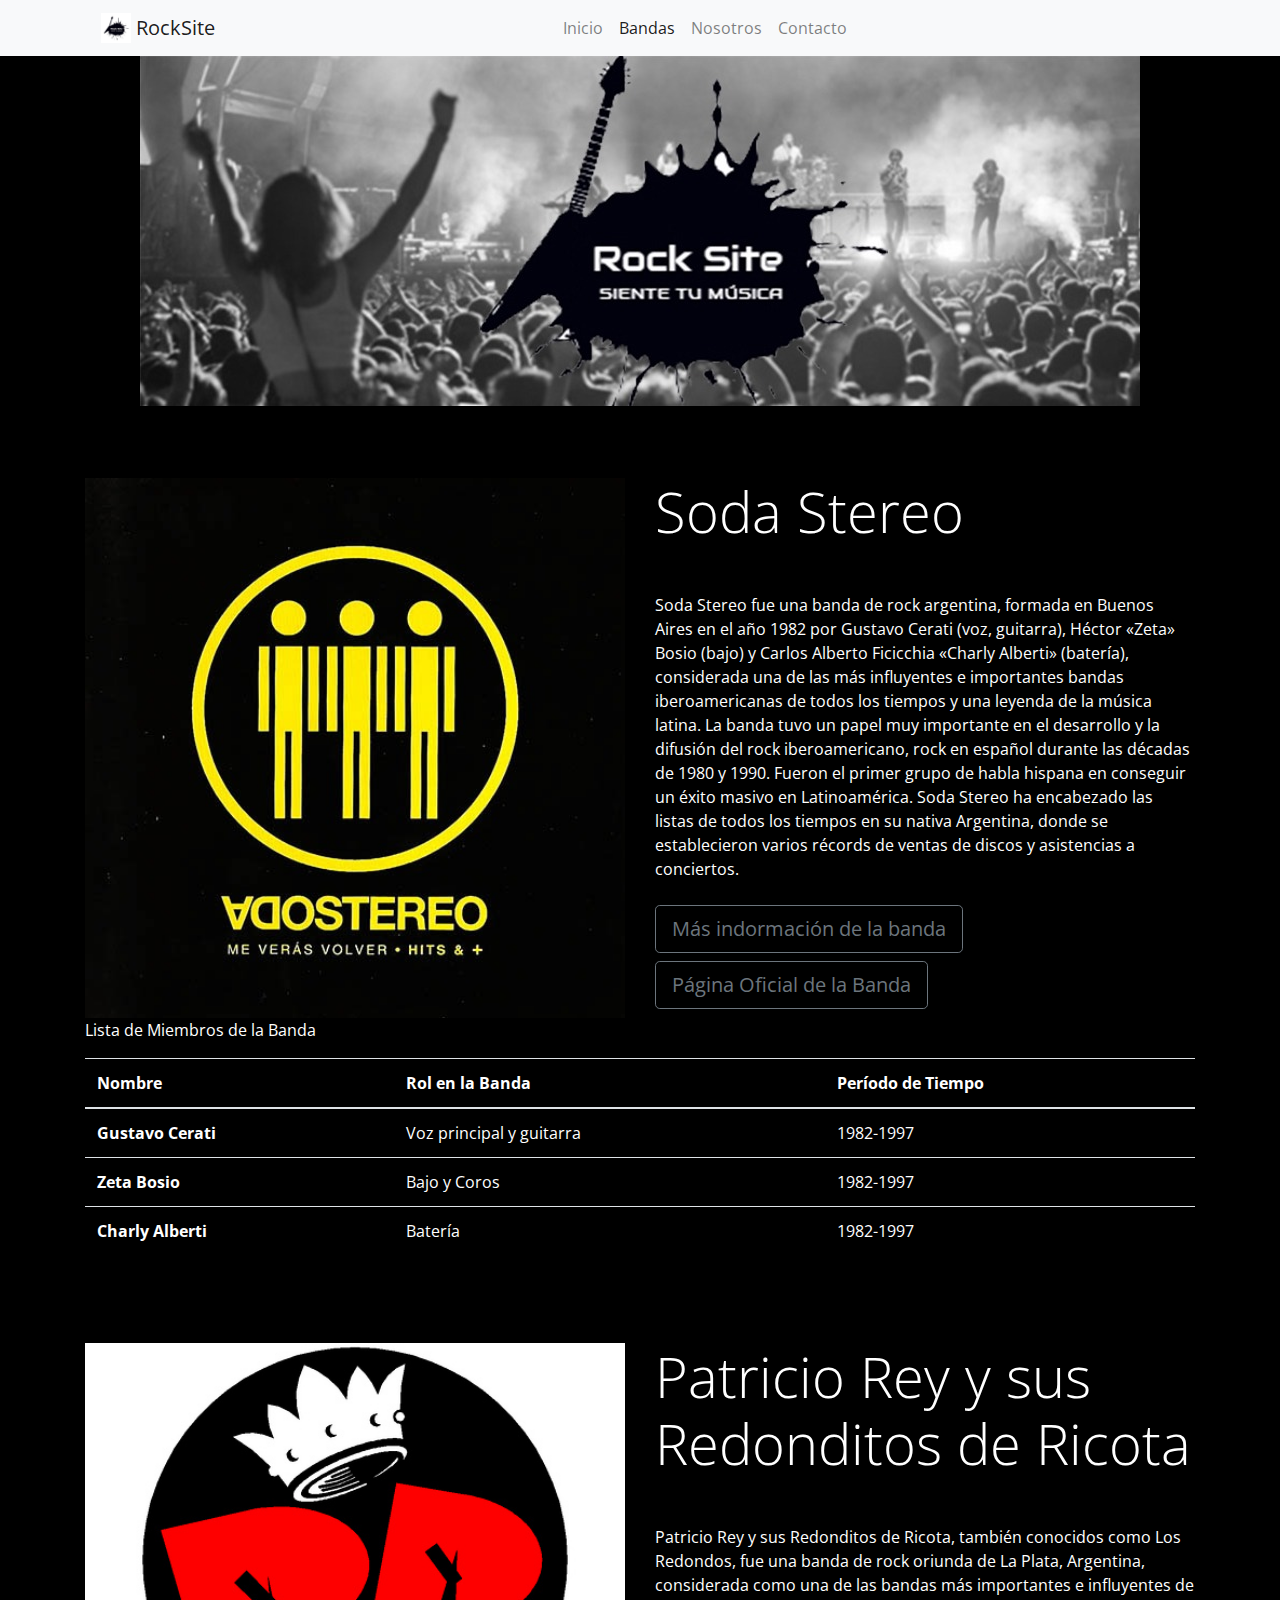
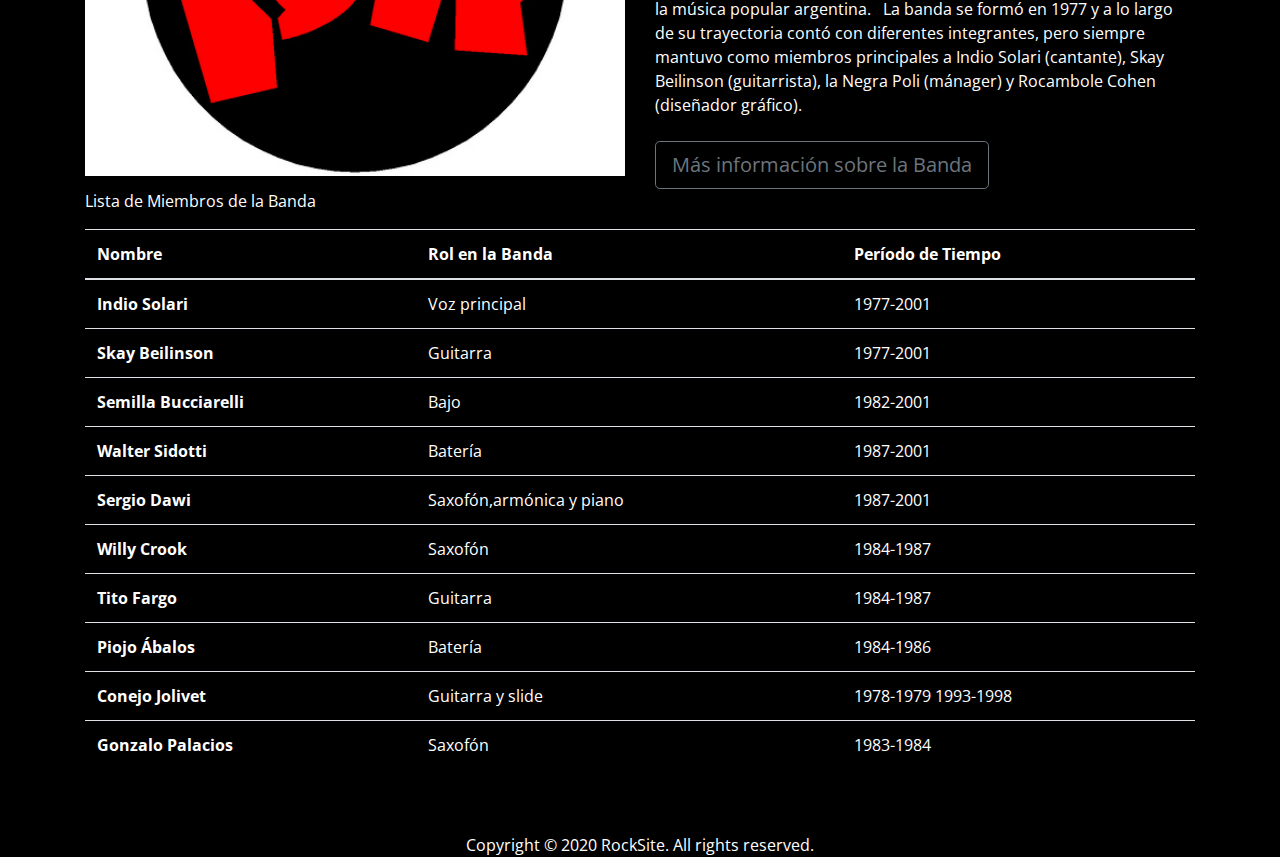
<file: RockSite Bootstrap/Html/Bandas.html>
<!doctype html>
<html>
    <head>
        <title>Rock Site</title>
        <meta name="viewport" content="width=device-width, initial-scale=1, shrink-to-fit=no">
        <link rel="stylesheet" href="https://stackpath.bootstrapcdn.com/bootstrap/4.5.2/css/bootstrap.min.css" integrity="sha384-JcKb8q3iqJ61gNV9KGb8thSsNjpSL0n8PARn9HuZOnIxN0hoP+VmmDGMN5t9UJ0Z" crossorigin="anonymous">
        <meta lang="es-AR">
        <meta charset="utf-8">
        <link rel="icon" href="../Images/Logo.ico">
        <style>
          body{
            background-color:black;
            font-family: 'Open Sans', sans-serif;
          }
        </style>
        <link href="https://fonts.googleapis.com/css2?family=Open+Sans:wght@700&display=swap" rel="stylesheet">
    </head>
    <body>
      <header class="header">
            <div class="bg-light">
                <div class="container">
                    <nav class="navbar navbar-expand-lg navbar-light">
                        <button class="navbar-toggler" type="button" data-toggle="collapse" data-target="#navbarNavAltMarkup" aria-controls="navbarNavAltMarkup" aria-expanded="false" aria-label="Toggle navigation">
                            <span class="navbar-toggler-icon"></span>
                        </button>
                        <a class="navbar-brand">
                            <img src="../Images/Logo.ico" width="30" height="30" class="d-inline-block align-top" alt="Logo" loading="lazy">
                        RockSite
                        </a>
                        <div class="collapse navbar-collapse" id="navbarNavAltMarkup">
                            <div class=" navg navbar-nav w-100 justify-content-center ">
                                <a class="nav-item nav-link " href="../index.html">Inicio</a>
                                <a class="nav-item nav-link active" href="#">Bandas</a>
                                <a class="nav-item nav-link" href="../Html/Nosotros.html">Nosotros</a>
                                <a class="nav-item nav-link" href="../Html/Contacto.html">Contacto</a>
                            </div>
                        </div>
                    </nav>
                </div>
            </div>
            <div class="text-center">
                <img src="../Images/Banner.jpeg" class="img-fluid" alt="Banner">
            </div>
            <br>
            <div class="container mt-5">
                <div class="row">
                    <div class="col-md-6">
                        <div class="header-content-left">
                            <img src="../Images/Soda.jpeg" style="width: 100%;">
                        </div>
                    </div>
                    <div class="col-md-6">
                        <div class="header-content-right">
                            <h1 class="display-4 text-white">Soda Stereo</h1>
                            <p class="mt-5 text-white">Soda Stereo fue una banda de rock argentina, formada en Buenos Aires en el año 1982 por Gustavo Cerati (voz, guitarra), Héctor «Zeta» Bosio (bajo) y Carlos Alberto Ficicchia «Charly Alberti» (batería), considerada una de las más influyentes e importantes bandas iberoamericanas de todos los tiempos y una leyenda de la música latina. La banda tuvo un papel muy importante en el desarrollo y la difusión del rock iberoamericano, rock en español durante las décadas de 1980 y 1990. Fueron el primer grupo de habla hispana en conseguir un éxito masivo en Latinoamérica. Soda Stereo ha encabezado las listas de todos los tiempos en su nativa Argentina, donde se establecieron varios récords de ventas de discos y asistencias a conciertos.</p>
                            <a href="https://es.wikipedia.org/wiki/Soda_Stereo" class="btn btn-outline-secondary btn-lg mt-2" target="_blank">Más indormación de la banda</a>
                            <a href="https://www.sodastereo.com/" class="btn btn-outline-secondary btn-lg mt-2" target="_blank">Página Oficial de la Banda</a>
                        </div>
                    </div>
                </div>
                <caption><p class="text-white">Lista de Miembros de la Banda</p> </caption>
                <div class="table-responsive">
                    <table class="table" style="color: white;">
                        <thead>
                        <tr>
                          <th scope="col">Nombre</th>
                          <th scope="col">Rol en la Banda</th>
                          <th scope="col">Período de Tiempo</th>
                        </tr>
                      </thead>
                      <tbody>
                        <tr>
                          <th scope="row">Gustavo Cerati</th>
                          <td>Voz principal y guitarra</td>
                          <td>1982-1997</td>
                        </tr>
                        <tr>
                            <th scope="row">Zeta Bosio</th>
                            <td>Bajo y Coros</td>
                            <td>1982-1997</td>
                        </tr>
                        <tr>
                            <th scope="row">Charly Alberti</th>
                            <td>Batería</td>
                            <td>1982-1997</td>
                        </tr>
                      </tbody>
                    </table>
                  </div>
            </div>
            <br>
            <div class="container mt-5">
                <div class="row">
                    <div class="col-md-6">
                        <div class="header-content-left">
                            <img src="../Images/Redondos.jpeg" style="width: 100%;">
                        </div>
                    </div>
                    <div class="col-md-6">
                        <div class="header-content-right">
                            <h1 class="display-4 text-white">Patricio Rey y sus Redonditos de Ricota</h1>
                            <p class="mt-5 text-white">Patricio Rey y sus Redonditos de Ricota, también conocidos como Los Redondos, fue una banda de rock oriunda de La Plata, Argentina, considerada como una de las bandas más importantes e influyentes de la música popular argentina. ​ ​ La banda se formó en 1977 y a lo largo de su trayectoria contó con diferentes integrantes, pero siempre mantuvo como miembros principales a Indio Solari (cantante), Skay Beilinson (guitarrista), la Negra Poli (mánager) y Rocambole Cohen (diseñador gráfico).</p>
                            <a href="https://es.wikipedia.org/wiki/Patricio_Rey_y_sus_Redonditos_de_Ricota" class="btn btn-outline-secondary btn-lg mt-2" target="_blank">Más información sobre la Banda</a>
                        </div>
                    </div>
                </div>
                <caption><p class="text-white">Lista de Miembros de la Banda</p> </caption>
                <div class="table-responsive">
                    <table class="table" style="color: white;">
                        <thead>
                        <tr>
                          <th scope="col">Nombre</th>
                          <th scope="col">Rol en la Banda</th>
                          <th scope="col">Período de Tiempo</th>
                        </tr>
                      </thead>
                      <tbody>
                        <tr>
                            <th scope="row">Indio Solari</th>
                            <td>Voz principal</td>
                            <td>1977-2001</td>
                        </tr>
                        <tr>
                            <th scope="row">Skay Beilinson</th>
                            <td>Guitarra</td>
                            <td>1977-2001</td>
                        </tr>
                        <tr>
                            <th scope="row">Semilla Bucciarelli</th>
                            <td>Bajo</td>
                            <td>1982-2001</td>
                        </tr>
                        <tr>
                            <th scope="row">Walter Sidotti</th>
                            <td>Batería</td>
                            <td>1987-2001</td>
                        </tr>
                        <tr>
                            <th scope="row">Sergio Dawi</th>
                            <td>Saxofón,armónica y piano</td>
                            <td>1987-2001</td>
                        </tr>
                        <tr>
                            <th scope="row">Willy Crook</th>
                            <td>Saxofón</td>
                            <td>1984-1987</td>
                        </tr>
                        <tr>
                            <th scope="row">Tito Fargo</th>
                            <td>Guitarra</td>
                            <td>1984-1987</td>
                        </tr>
                        <tr>
                            <th scope="row">Piojo Ábalos</th>
                            <td>Batería</td>
                            <td>1984-1986</td>
                        </tr>
                        <tr>
                            <th scope="row">Conejo Jolivet</th>
                            <td>Guitarra y slide</td>
                            <td>1978-1979 1993-1998</td>
                        </tr>
                        <tr>
                            <th scope="row">Gonzalo Palacios</th>
                            <td>Saxofón</td>
                            <td>1983-1984</td>
                        </tr>
                      </tbody>
                    </table>
                  </div>
            </div>
        </header>
        <script src="https://code.jquery.com/jquery-3.5.1.slim.min.js" integrity="sha384-DfXdz2htPH0lsSSs5nCTpuj/zy4C+OGpamoFVy38MVBnE+IbbVYUew+OrCXaRkfj" crossorigin="anonymous"></script>
        <script src="https://cdn.jsdelivr.net/npm/popper.js@1.16.1/dist/umd/popper.min.js" integrity="sha384-9/reFTGAW83EW2RDu2S0VKaIzap3H66lZH81PoYlFhbGU+6BZp6G7niu735Sk7lN" crossorigin="anonymous"></script>
        <script src="https://stackpath.bootstrapcdn.com/bootstrap/4.5.2/js/bootstrap.min.js" integrity="sha384-B4gt1jrGC7Jh4AgTPSdUtOBvfO8shuf57BaghqFfPlYxofvL8/KUEfYiJOMMV+rV" crossorigin="anonymous"></script>
    </body>
    <br>
    <br>
    <footer>
      <div class="footer mx-auto text-white text-center">Copyright © 2020 RockSite. All rights reserved.</div>
    </footer>
</html>
</file>
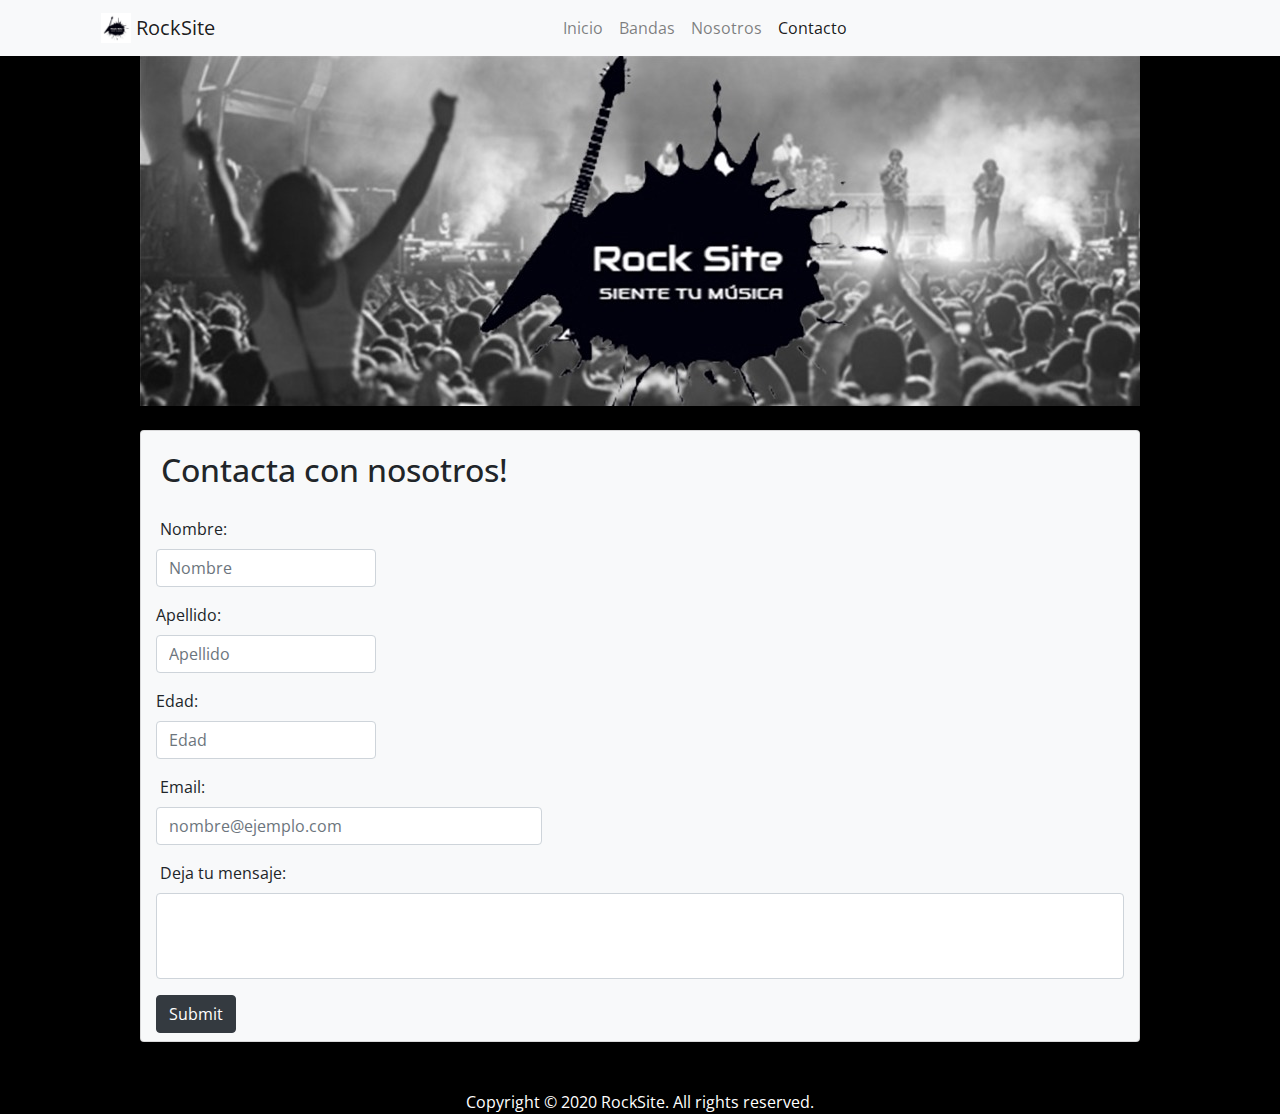
<file: RockSite Bootstrap/Html/Contacto.html>
<!doctype html>
<html>
    <head>
        <title>Rock Site</title>
        <meta name="viewport" content="width=device-width, initial-scale=1, shrink-to-fit=no">
        <link rel="stylesheet" href="https://stackpath.bootstrapcdn.com/bootstrap/4.5.2/css/bootstrap.min.css" integrity="sha384-JcKb8q3iqJ61gNV9KGb8thSsNjpSL0n8PARn9HuZOnIxN0hoP+VmmDGMN5t9UJ0Z" crossorigin="anonymous">
        <meta lang="es-AR">
        <meta charset="utf-8">
        <link rel="icon" href="../Images/Logo.ico">
        <style>
          body{
            background-color:black;
            font-family: 'Open Sans', sans-serif;
          }
          textArea {
            resize: none;
          }
        </style>
        <link href="https://fonts.googleapis.com/css2?family=Open+Sans:wght@700&display=swap" rel="stylesheet">
	</head>
	<body>
		<header class="header">
			<div class="bg-light">
                <div class="container">
                    <nav class="navbar navbar-expand-lg navbar-light">
                        <button class="navbar-toggler" type="button" data-toggle="collapse" data-target="#navbarNavAltMarkup" aria-controls="navbarNavAltMarkup" aria-expanded="false" aria-label="Toggle navigation">
                            <span class="navbar-toggler-icon"></span>
                        </button>
                        <a class="navbar-brand">
                            <img src="../Images/Logo.ico" width="30" height="30" class="d-inline-block align-top" alt="Logo" loading="lazy">
                        RockSite
                        </a>
                        <div class="collapse navbar-collapse" id="navbarNavAltMarkup">
                            <div class=" navg navbar-nav w-100 justify-content-center ">
                                <a class="nav-item nav-link " href="../index.html">Inicio</a>
                                <a class="nav-item nav-link" href="../Html/Bandas.html">Bandas</a>
                                <a class="nav-item nav-link" href="../Html/Nosotros.html">Nosotros</a>
                                <a class="nav-item nav-link active" href="#">Contacto</a>
                            </div>
                        </div>
                    </nav>
                </div>
            </div>
            <div class="text-center">
                <img src="../Images/Banner.jpeg" class="img-fluid" alt="Banner">
			</div>
            <br>
            <div class="mx-auto card bg-light" style="width: 1000px;">
                <div class="card-body">
                  <h2>Contacta con nosotros!</h2>
                </div>
                <form method="POST" onsubmit="return validar()"> 
                    <div class="form-group col-md-3">
                        <label for="inputNombre" class="pl-1">Nombre:</label>
                        <input type="text" class="form-control" placeholder="Nombre"  id="nombre">
                    </div>
                    <div class="form-group col-md-3">
                        <label for="inputApellido">Apellido:</label>
                        <input type="text" class="form-control" placeholder="Apellido"  id="apellido">
                    </div>
                    <div class="form-group col-md-3">
                        <label for="inputEdad">Edad:</label>
                        <input type="text" class="form-control" placeholder="Edad"  id="edad">
                    </div>
                    <div class="form-group col-md-5">
                        <label for="exampleFormControlInput1" class="pl-1">Email:</label>
                        <input type="email" class="form-control"  placeholder="nombre@ejemplo.com"  id="email" >
                    </div>
                    <div class="form-group col-md-12">
                        <label for="exampleFormControlTextarea1"class="pl-1">Deja tu mensaje:</label>
                        <textarea class="form-control"  rows="3" cols="50" id="textArea" ></textarea>
                    </div>
                    <div class="col-auto">
                        <input type="submit" class="btn btn-dark mb-2" value="Submit">
                    </div>
                </form>
            </div>
		</header>
		<script src="https://code.jquery.com/jquery-3.5.1.slim.min.js" integrity="sha384-DfXdz2htPH0lsSSs5nCTpuj/zy4C+OGpamoFVy38MVBnE+IbbVYUew+OrCXaRkfj" crossorigin="anonymous"></script>
        <script src="https://cdn.jsdelivr.net/npm/popper.js@1.16.1/dist/umd/popper.min.js" integrity="sha384-9/reFTGAW83EW2RDu2S0VKaIzap3H66lZH81PoYlFhbGU+6BZp6G7niu735Sk7lN" crossorigin="anonymous"></script>
        <script src="https://stackpath.bootstrapcdn.com/bootstrap/4.5.2/js/bootstrap.min.js" integrity="sha384-B4gt1jrGC7Jh4AgTPSdUtOBvfO8shuf57BaghqFfPlYxofvL8/KUEfYiJOMMV+rV" crossorigin="anonymous"></script>
        <script src="../js/script.js"></script>
    </body>
	<br>
	<br>
	<footer>
		<div class="footer mx-auto text-white text-center">Copyright © 2020 RockSite. All rights reserved.</div>
    </footer>
</html>
</file>
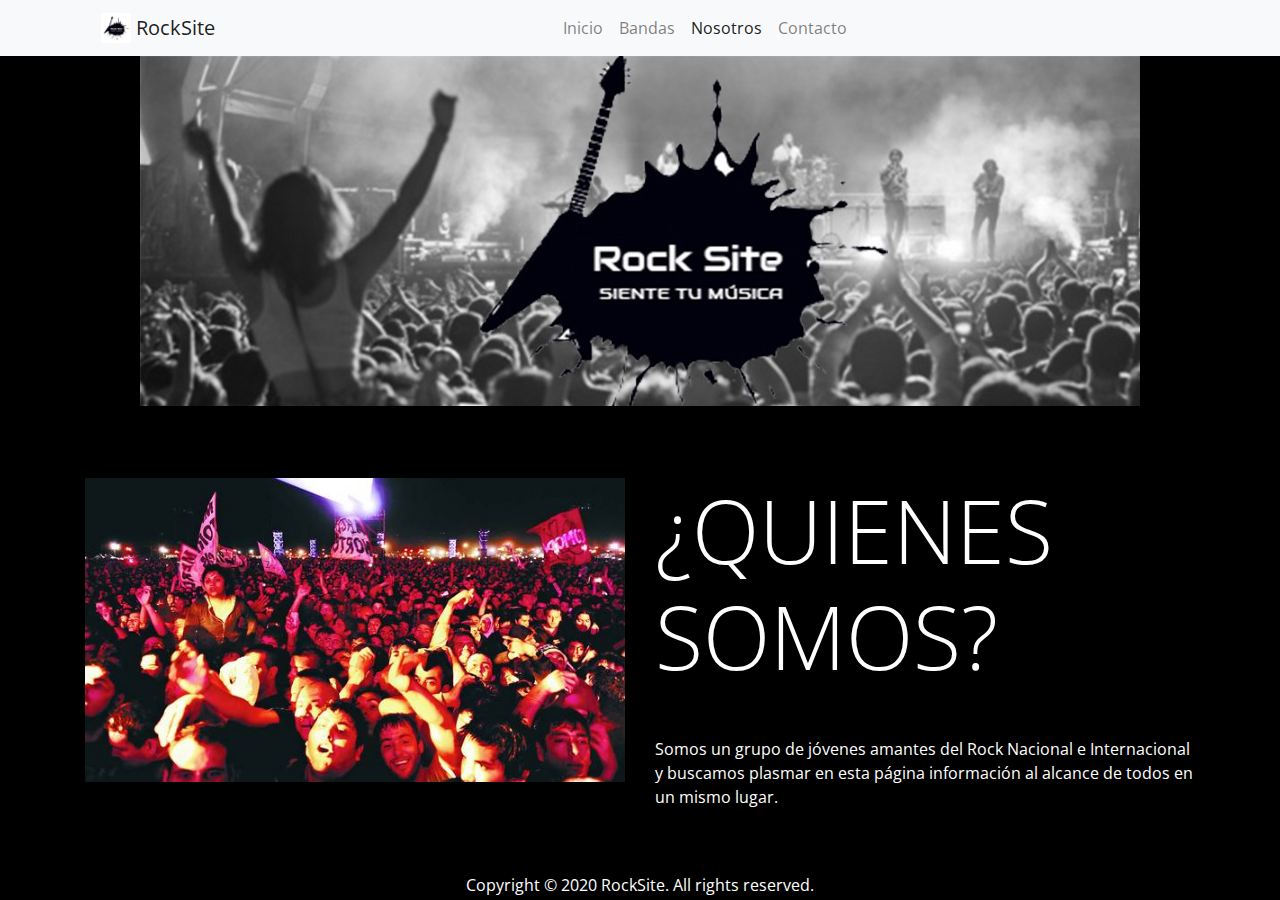
<file: RockSite Bootstrap/Html/Nosotros.html>
<!doctype html>
<html>
	<head>
        <title>Rock Site</title>
        <meta name="viewport" content="width=device-width, initial-scale=1, shrink-to-fit=no">
        <link rel="stylesheet" href="https://stackpath.bootstrapcdn.com/bootstrap/4.5.2/css/bootstrap.min.css" integrity="sha384-JcKb8q3iqJ61gNV9KGb8thSsNjpSL0n8PARn9HuZOnIxN0hoP+VmmDGMN5t9UJ0Z" crossorigin="anonymous">
        <meta lang="es-AR">
        <meta charset="utf-8">
        <link rel="icon" href="../Images/Logo.ico">
        <style>
          body{
            background-color:black;
            font-family: 'Open Sans', sans-serif;
          }
        </style>
        <link href="https://fonts.googleapis.com/css2?family=Open+Sans:wght@700&display=swap" rel="stylesheet">
	</head>
	<body>
		<header class="header">
			<div class="bg-light">
                <div class="container">
                    <nav class="navbar navbar-expand-lg navbar-light">
                        <button class="navbar-toggler" type="button" data-toggle="collapse" data-target="#navbarNavAltMarkup" aria-controls="navbarNavAltMarkup" aria-expanded="false" aria-label="Toggle navigation">
                            <span class="navbar-toggler-icon"></span>
                        </button>
                        <a class="navbar-brand">
                            <img src="../Images/Logo.ico" width="30" height="30" class="d-inline-block align-top" alt="Logo" loading="lazy">
                        RockSite
                        </a>
                        <div class="collapse navbar-collapse" id="navbarNavAltMarkup">
                            <div class=" navg navbar-nav w-100 justify-content-center ">
                                <a class="nav-item nav-link " href="../index.html">Inicio</a>
                                <a class="nav-item nav-link" href="../Html/Bandas.html">Bandas</a>
                                <a class="nav-item nav-link active" href="#">Nosotros</a>
                                <a class="nav-item nav-link" href="../Html/Contacto.html">Contacto</a>
                            </div>
                        </div>
                    </nav>
                </div>
            </div>
            <div class="text-center">
                <img src="../Images/Banner.jpeg" class="img-fluid" alt="Banner">
			</div>
			<br>
            <div class="container mt-5">
                <div class="row">
                    <div class="col-md-6">
                        <div class="header-content-left">
                            <img src="../Images/Pogo.jpg" style="width: 100%;">
                        </div>
                    </div>
                    <div class="col-md-6">
                        <div class="header-content-right">
                            <h1 class="display-2 text-white">¿QUIENES SOMOS?</h1>
							<p class="mt-5 text-white">Somos un grupo de jóvenes amantes del Rock Nacional e Internacional y buscamos plasmar en esta página información al alcance de todos en un mismo lugar.</p>
                        </div>
                    </div>
				</div>
			</div>
		</header>
		<script src="https://code.jquery.com/jquery-3.5.1.slim.min.js" integrity="sha384-DfXdz2htPH0lsSSs5nCTpuj/zy4C+OGpamoFVy38MVBnE+IbbVYUew+OrCXaRkfj" crossorigin="anonymous"></script>
        <script src="https://cdn.jsdelivr.net/npm/popper.js@1.16.1/dist/umd/popper.min.js" integrity="sha384-9/reFTGAW83EW2RDu2S0VKaIzap3H66lZH81PoYlFhbGU+6BZp6G7niu735Sk7lN" crossorigin="anonymous"></script>
        <script src="https://stackpath.bootstrapcdn.com/bootstrap/4.5.2/js/bootstrap.min.js" integrity="sha384-B4gt1jrGC7Jh4AgTPSdUtOBvfO8shuf57BaghqFfPlYxofvL8/KUEfYiJOMMV+rV" crossorigin="anonymous"></script>
	</body>
	<br>
	<br>
	<footer>
		<div class="footer mx-auto text-white text-center">Copyright © 2020 RockSite. All rights reserved.</div>
	</footer>
</html>
</file>
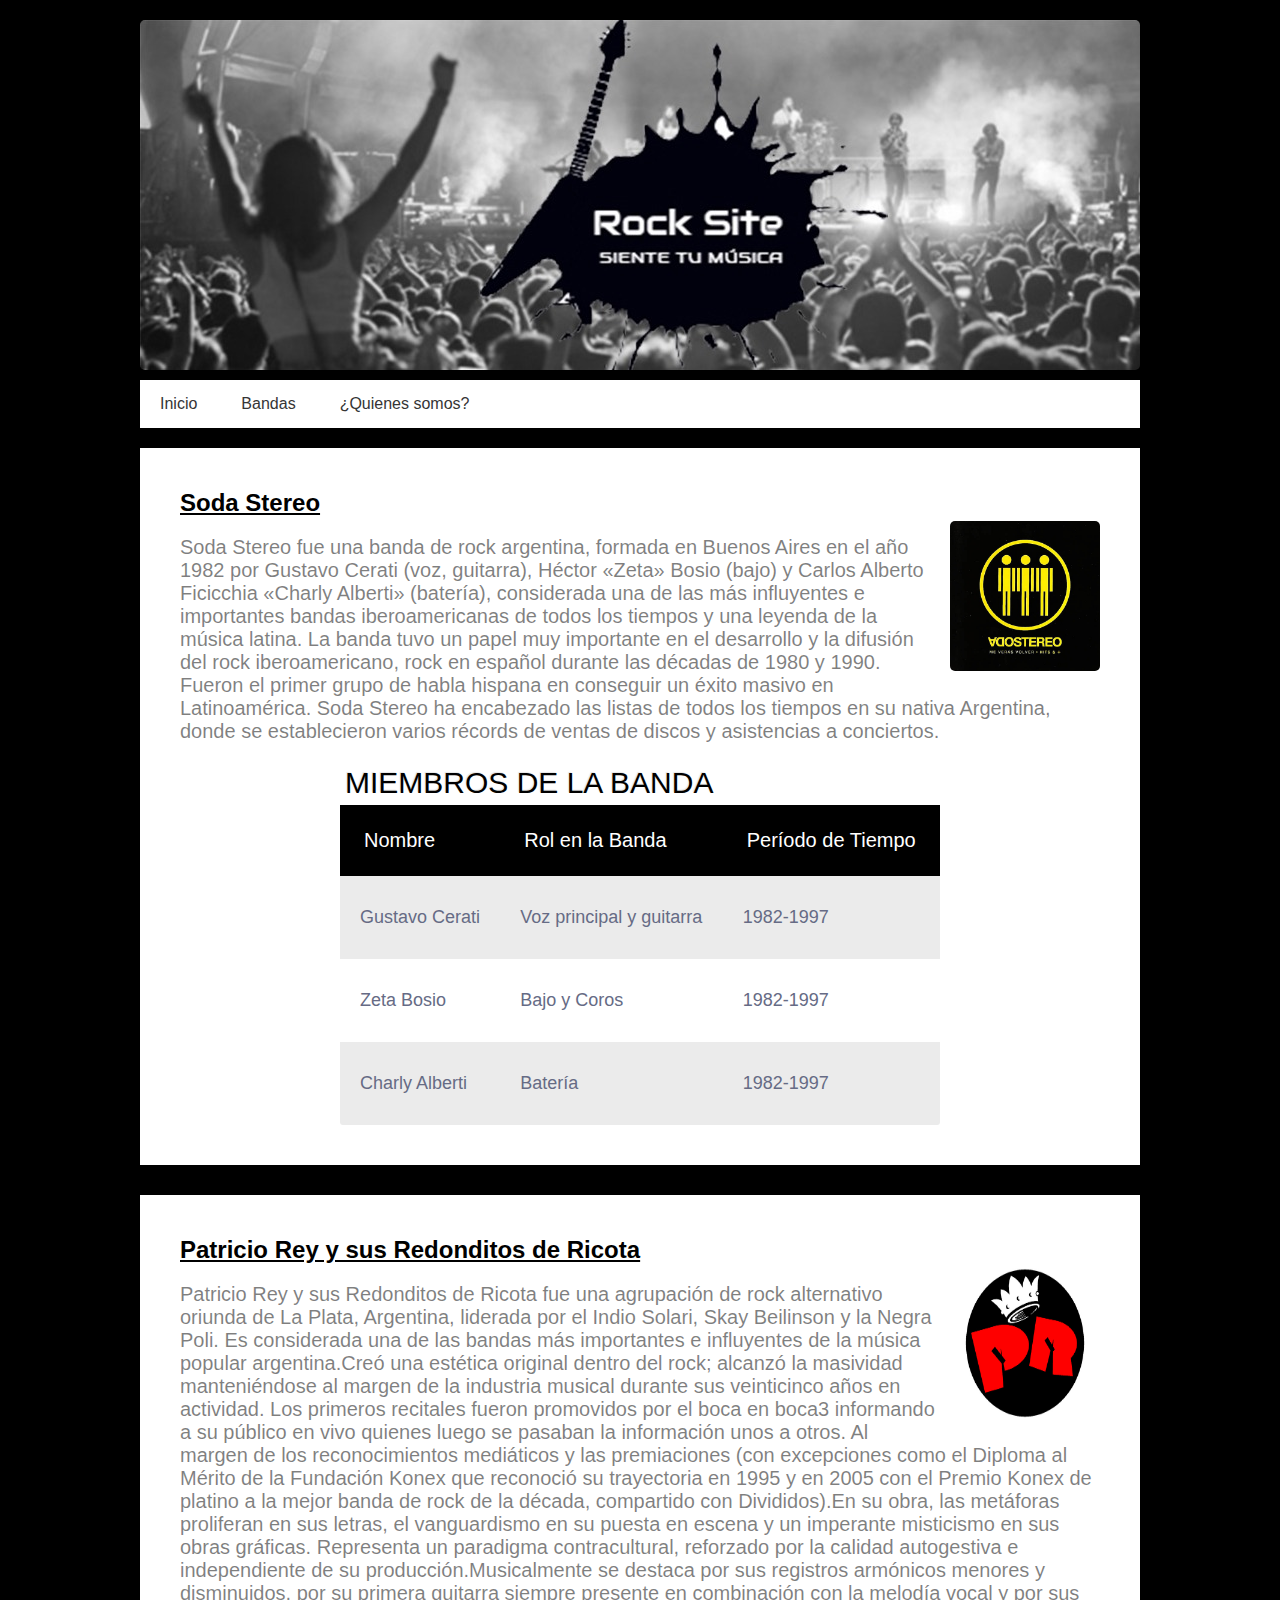
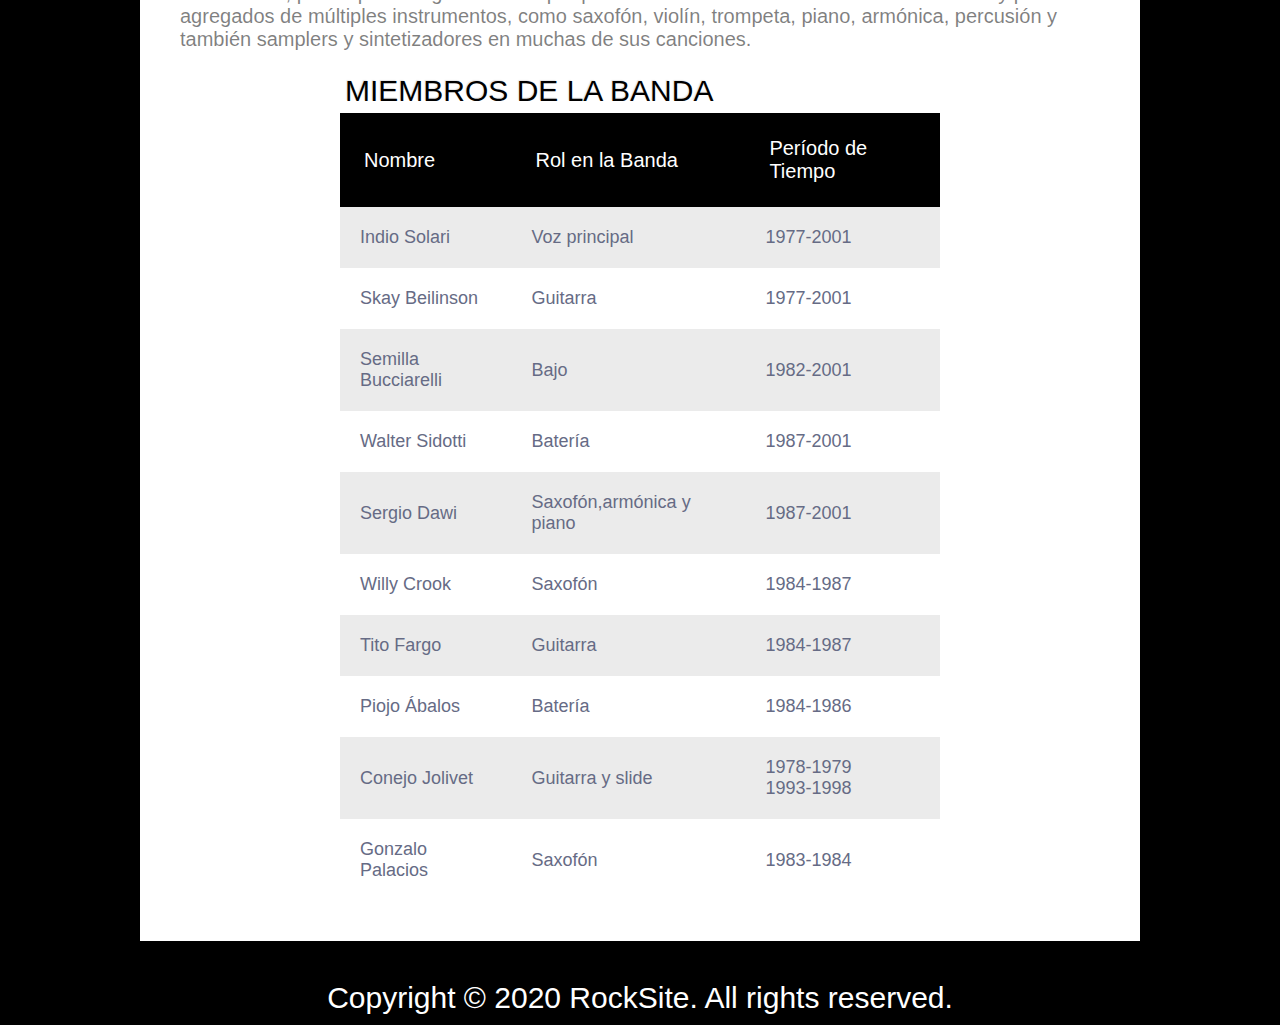
<file: RockSite/Html/Bandas.html>
<html>
    <head>
        <title>Rock Site</title>
        <meta lang="es-AR">
        <meta charset="utf-8">
        <meta name="viewport" content="initial-scale=1, maximum-scale=1">
        <link rel="icon" href="../Images/Logo.jpeg">
        <link rel="stylesheet" type="text/css" href="../css/index_styles.css">
    </head>
<body>

	<header>
        <div class="banner">
            <img id="banner" src="../Images/Banner.jpeg" alt="Banner" width="200">
        </div>
        <nav class="navegacion">
            <ul class="menu">
                <li><a href="../index.html" title="Inicio">Inicio</a></li>
                <li><a href="Bandas.html" title="Bandas">Bandas</a></li>
                <li><a href="../Html/Nosotros.html" title="Nosotros">¿Quienes somos?</a></li>
        </nav>
    </header>
	<section class="main">
		<section class="articles">
			<article>
				<h2 id="TituloArt">Soda Stereo</h2>
				<br>
				<img src="../Images/Soda.jpeg" id="imag" width="150" height="150">
				<p>Soda Stereo fue una banda de rock argentina, formada en Buenos Aires en el año 1982 por Gustavo Cerati (voz, guitarra), Héctor «Zeta» Bosio (bajo) y Carlos Alberto Ficicchia «Charly Alberti» (batería), considerada una de las más influyentes e importantes bandas iberoamericanas de todos los tiempos y una leyenda de la música latina. La banda tuvo un papel muy importante en el desarrollo y la difusión del rock iberoamericano, rock en español durante las décadas de 1980 y 1990. Fueron el primer grupo de habla hispana en conseguir un éxito masivo en Latinoamérica. Soda Stereo ha encabezado las listas de todos los tiempos en su nativa Argentina, donde se establecieron varios récords de ventas de discos y asistencias a conciertos.</p>
                <br>
                <div class="table-title">
                    <h3>Miembros de la Banda</h3>
                </div>
                <table class="table-fill">
                    <thead>
                        <tr>
                            <th class="text-left">Nombre</th>
                            <th class="text-left">Rol en la Banda</th>
                            <th class="text-left">Período de Tiempo</th>
                        </tr>
                    </thead>
                    <tbody class="table-hover">
                        <tr>
                            <td class="text-left">Gustavo Cerati</td>
                            <td class="text-left">Voz principal y guitarra</td>
                            <td class="text-left">1982-1997</td>
                        </tr>
                        <tr>
                            <td class="text-left">Zeta Bosio</td>
                            <td class="text-left">Bajo y Coros</td>
                            <td class="text-left">1982-1997</td>
                        </tr>
                        <tr>
                            <td class="text-left">Charly Alberti</td>
                            <td class="text-left">Batería</td>
                            <td class="text-left">1982-1997</td>
                        </tr>
                    </tbody>
                </table>
            </article>
            <article>
				<h2 id="TituloArt">Patricio Rey y sus Redonditos de Ricota</h2>
				<br>

				<img src="../Images/Redondos.jpeg" id="imag" width="150" height="150">

				 <p>Patricio Rey y sus Redonditos de Ricota fue una agrupación de rock alternativo oriunda de La Plata, Argentina, liderada por el Indio Solari, Skay Beilinson y la Negra Poli. Es considerada una de las bandas más importantes e influyentes de la música popular argentina.Creó una estética original dentro del rock; alcanzó la masividad manteniéndose al margen de la industria musical durante sus veinticinco años en actividad. Los primeros recitales fueron promovidos por el boca en boca3​ informando a su público en vivo quienes luego se pasaban la información unos a otros. Al margen de los reconocimientos mediáticos y las premiaciones (con excepciones como el Diploma al Mérito de la Fundación Konex que reconoció su trayectoria en 1995 y en 2005 con el Premio Konex de platino a la mejor banda de rock de la década, compartido con Divididos).En su obra, las metáforas proliferan en sus letras, el vanguardismo en su puesta en escena y un imperante misticismo en sus obras gráficas. Representa un paradigma contracultural, reforzado por la calidad autogestiva e independiente de su producción.Musicalmente se destaca por sus registros armónicos menores y disminuidos, por su primera guitarra siempre presente en combinación con la melodía vocal y por sus agregados de múltiples instrumentos, como saxofón, violín, trompeta, piano, armónica, percusión y también samplers y sintetizadores en muchas de sus canciones.</p>
                 <br>
                 <div class="table-title">
                    <h3>Miembros de la Banda</h3>
                </div>
                <table class="table-fill">
                    <thead>
                        <tr>
                            <th class="text-left">Nombre</th>
                            <th class="text-left">Rol en la Banda</th>
                            <th class="text-left">Período de Tiempo</th>
                        </tr>
                    </thead>
                    <tbody class="table-hover">
                        <tr>
                            <td class="text-left">Indio Solari</td>
                            <td class="text-left">Voz principal</td>
                            <td class="text-left">1977-2001</td>
                        </tr>
                        <tr>
                            <td class="text-left">Skay Beilinson</td>
                            <td class="text-left">Guitarra</td>
                            <td class="text-left">1977-2001</td>
                        </tr>
                        <tr>
                            <td class="text-left">Semilla Bucciarelli</td>
                            <td class="text-left">Bajo</td>
                            <td class="text-left">1982-2001</td>
                        </tr>
                        <tr>
                            <td class="text-left">Walter Sidotti</td>
                            <td class="text-left">Batería</td>
                            <td class="text-left">1987-2001</td>
                        </tr>
                        <tr>
                            <td class="text-left">Sergio Dawi</td>
                            <td class="text-left">Saxofón,armónica y piano</td>
                            <td class="text-left">1987-2001</td>
                        </tr>
                        <tr>
                            <td class="text-left">Willy Crook</td>
                            <td class="text-left">Saxofón</td>
                            <td class="text-left">1984-1987</td>
                        </tr>
                        <tr>
                            <td class="text-left">Tito Fargo</td>
                            <td class="text-left">Guitarra</td>
                            <td class="text-left">1984-1987</td>
                        </tr>
                        <tr>
                            <td class="text-left">Piojo Ábalos</td>
                            <td class="text-left">Batería</td>
                            <td class="text-left">1984-1986</td>
                        </tr>
                        <tr>
                            <td class="text-left">Conejo Jolivet</td>
                            <td class="text-left">Guitarra y slide</td>
                            <td class="text-left">1978-1979<br>1993-1998</td>
                        </tr>
                        <tr>
                            <td class="text-left">Gonzalo Palacios</td>
                            <td class="text-left">Saxofón</td>
                            <td class="text-left">1983-1984</td>
                        </tr>
                    </tbody>
                </table>
			</article>
		</section>
	</section>
	<br>
		<div class="footer">Copyright © 2020 RockSite. All rights reserved.
		</div>

</body>
</html>
</file>
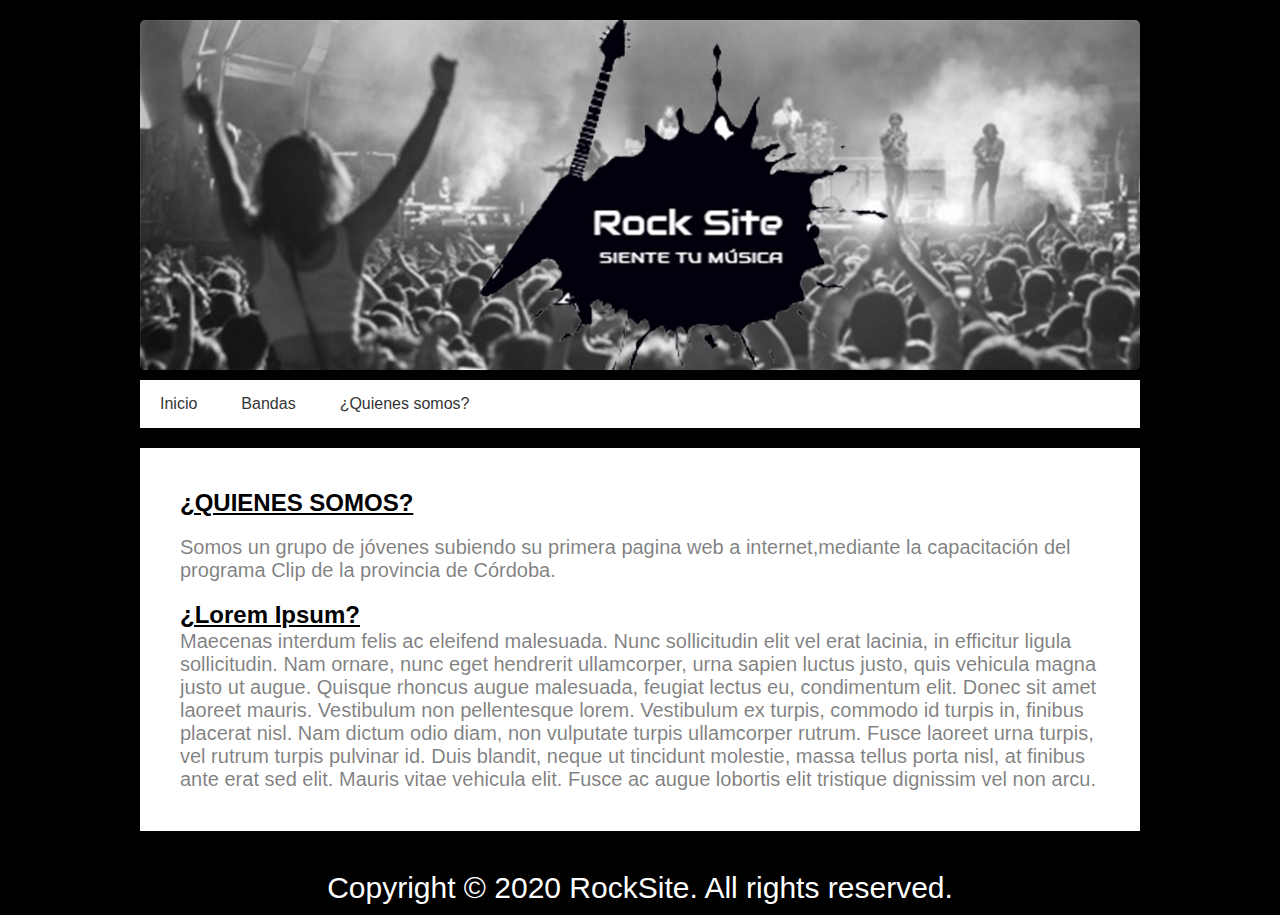
<file: RockSite/Html/Nosotros.html>
<html>
	<head>
		<title>Rock Site</title>
		<meta lang="es-AR">
		<meta charset="utf-8">
		<link rel="icon" href="../Images/Logo.jpeg">
		<link rel="stylesheet" type="text/css" href="../css/index_styles.css">

	</head>
	<body>

		<header>
			<div class="banner">
				<img id="banner" src="../Images/Banner.jpeg" alt="Baner" width="200">
			</div>
			<nav class="navegacion">
				<ul class="menu">
					<li><a href="../index.html" title="Inicio">Inicio</a></li>
					<li><a href="../Html/Bandas.html" title="Bandas">Bandas</a></li>
					<li><a href="../Html/Nosotros.html" title="Nosotros">¿Quienes somos?</a></li>
			</nav>
		</header> 

		<section class="main">
			<section class="articles">
				<article>
					<h2 id="TituloArt">¿QUIENES SOMOS?</h2>
					<br>
					<p>Somos un grupo de jóvenes subiendo su primera pagina web a internet,mediante la capacitación del programa Clip de la provincia de Córdoba.</p>
					<br>
					<h2 id="TituloArt">¿Lorem Ipsum?</h2>
					<p>Maecenas interdum felis ac eleifend malesuada. Nunc sollicitudin elit vel erat lacinia, in efficitur ligula sollicitudin. Nam ornare, nunc eget hendrerit ullamcorper, urna sapien luctus justo, quis vehicula magna justo ut augue. Quisque rhoncus augue malesuada, feugiat lectus eu, condimentum elit. Donec sit amet laoreet mauris. Vestibulum non pellentesque lorem. Vestibulum ex turpis, commodo id turpis in, finibus placerat nisl. Nam dictum odio diam, non vulputate turpis ullamcorper rutrum. Fusce laoreet urna turpis, vel rutrum turpis pulvinar id. Duis blandit, neque ut tincidunt molestie, massa tellus porta nisl, at finibus ante erat sed elit. Mauris vitae vehicula elit. Fusce ac augue lobortis elit tristique dignissim vel non arcu.</p>
				</article>
			</section>
		</section>
		<br>
			<div class="footer">Copyright © 2020 RockSite. All rights reserved.
			</div>
	</body>
</html>
</file>
<file: RockSite/css/index_styles.css>
* {
	margin: 0;
	padding: 0;
	-webkit-box-sizing: border-box;
	-moz-box-sizing: border-box;
	box-sizing: border-box;
}

body {      			   /*Cambia fondo pagina*/
	background: #000;
}


/*SECTOR BANNER*/
 /*Formato Banner*/
div {
	width:100%;
	
}


 /*Estilo de Imgaen/logo*/
#banner {
    height: 350px; 
    margin-top: 0px; 
    margin-bottom: 0px;  
    width: 1000px; 
    padding: 0px;
}
/*Sector BARRA DE NAVEGACION*/
 /*Cambiar Formatos de Barra de navegacion*/

header, .main, footer {
	background:#000;
	width:90%;/*Se le pone 90 para diseño Responsivo/adaptable*/
	max-width:1000px;
	margin:20px auto;
}

.navegacion{   			/*Cambia tamaños Barra de cosas*/
	width: 1000px;
	margin: 10px auto; /*Margenes de separacion entre la barra y cosas */
	background: #fff;
}

.navegacion ul{
	list-style: none;
}

.menu > li{
	position: relative;
	display: inline-block;
}

.menu > li > a{      /*Cambia estilo contenedor de barra*/
	display: block;
	padding: 15px 20px;
	color: #353535;
	font-family: Arial;
	text-decoration: none;
}

.menu li a:hover{
	color: #CE7D35;
	transition: all .3s;
}



/*SECTOR TITULOS*/
 /*Cambiar Formatos de Titulos*/
#TituloArt {
	font-family:Arial;
	font-weight:bold;/*Anchura de letra,bold=negrita*/
	text-align:left; /*alinear texto, tambien esta center,right*/
	line-height:30px; /*Separacion entre lineas*/
	text-decoration:underline;/*decoracion texto, tambien esta none,line-*/
}

#TituloConciertos {
	font-family:Arial;
	font-weight:bold;
	text-align:left;
	line-height:30px;
	color:white;
	font-size: 30px
}

/*SECTOR ARTICULOS*/
 /*Cambiar Formatos Articulos*/

.main .articles {/*formato articulos*/
	width:100%;
	margin-right:0%;
	float:left;
}

.main .articles article { /*que van a tener todos los articulos*/
	padding:40px;
	background:#fff;
	margin-bottom:30px;
	font-family:Arial;
}
 /*Formato de Texto Articulos/GENERALES */

p { 
	color:rgba(0,0,0,.5); /*opacidad con el.5*/
	font-family:Arial; /*"Entre comillas para colocar tipo de fuentes con espacios"Si no tiene esa fuente se le pone con comas*/ 
	font-size:20px; /*Cambiar tamaño texto*/
	text-align:left; /*alinear texto, tambien esta left,right*/
	letter-spacing:normal;/* espaciado entre letras*/ 
	word-spacing:normal; /*espaciado entre palabras*/
}
			

/*Sector PIE DE PAGINA */
 /*formato pie de pagina*/
.footer {
	background:#000;
	color:#fff;
	clear:both;
	padding:10px 0px;
	text-align:center;
	font-family:Arial;
	font-size: 30px;
}


/*SECTOR IMAGENES */
 /*Formato Imagen Para Todas*/

img{
	border-radius:5px;
}

 /*Formato Imagen Particular*/

#imag {
    float: right;
    position: relative;
    margin:0px 0px 10px 10px;
    bottom: 15px;
}

div.table-title {
  display: block;
  margin: auto;
  max-width: 600px;
  padding:5px;
  width: 100%;
}

.table-title h3 {
   color: #000000;
   font-size: 30px;
   font-weight: 400;
   font-style:normal;
   font-family: helvetica, arial, sans-serif;
   text-shadow: -1px -1px 1px rgba(0, 0, 0, 0.1);
   text-transform:uppercase;
}


/*** Estilo Tabla **/

.table-fill {
  border-radius:3px;
  border-collapse: collapse;
  height: 320px;
  margin: auto;
  max-width: 600px;
  padding:5px;
  width: 100%;
}
 /*** Nombres tabla**/
th {
  color:#ffffff;;
  background:#000000;
  font-size:20px;
  font-weight: 50;
  padding:24px;
  text-align:left;
  vertical-align:middle;
}
  
tr {
  color:#666B85;
  font-size:16px;
  font-weight:normal;
}

 
tr:nth-child(odd) td {
  background:#EBEBEB;
}
 

tr:last-child td:first-child {
  border-bottom-left-radius:3px;
}
 
tr:last-child td:last-child {
  border-bottom-right-radius:3px;
}
 
td {
  background:#FFFFFF;
  padding:20px;
  text-align:left;
  vertical-align:middle;
  font-weight:300;
  font-size:18px;
}


th.text-left {
  text-align: left;
}
</file>
